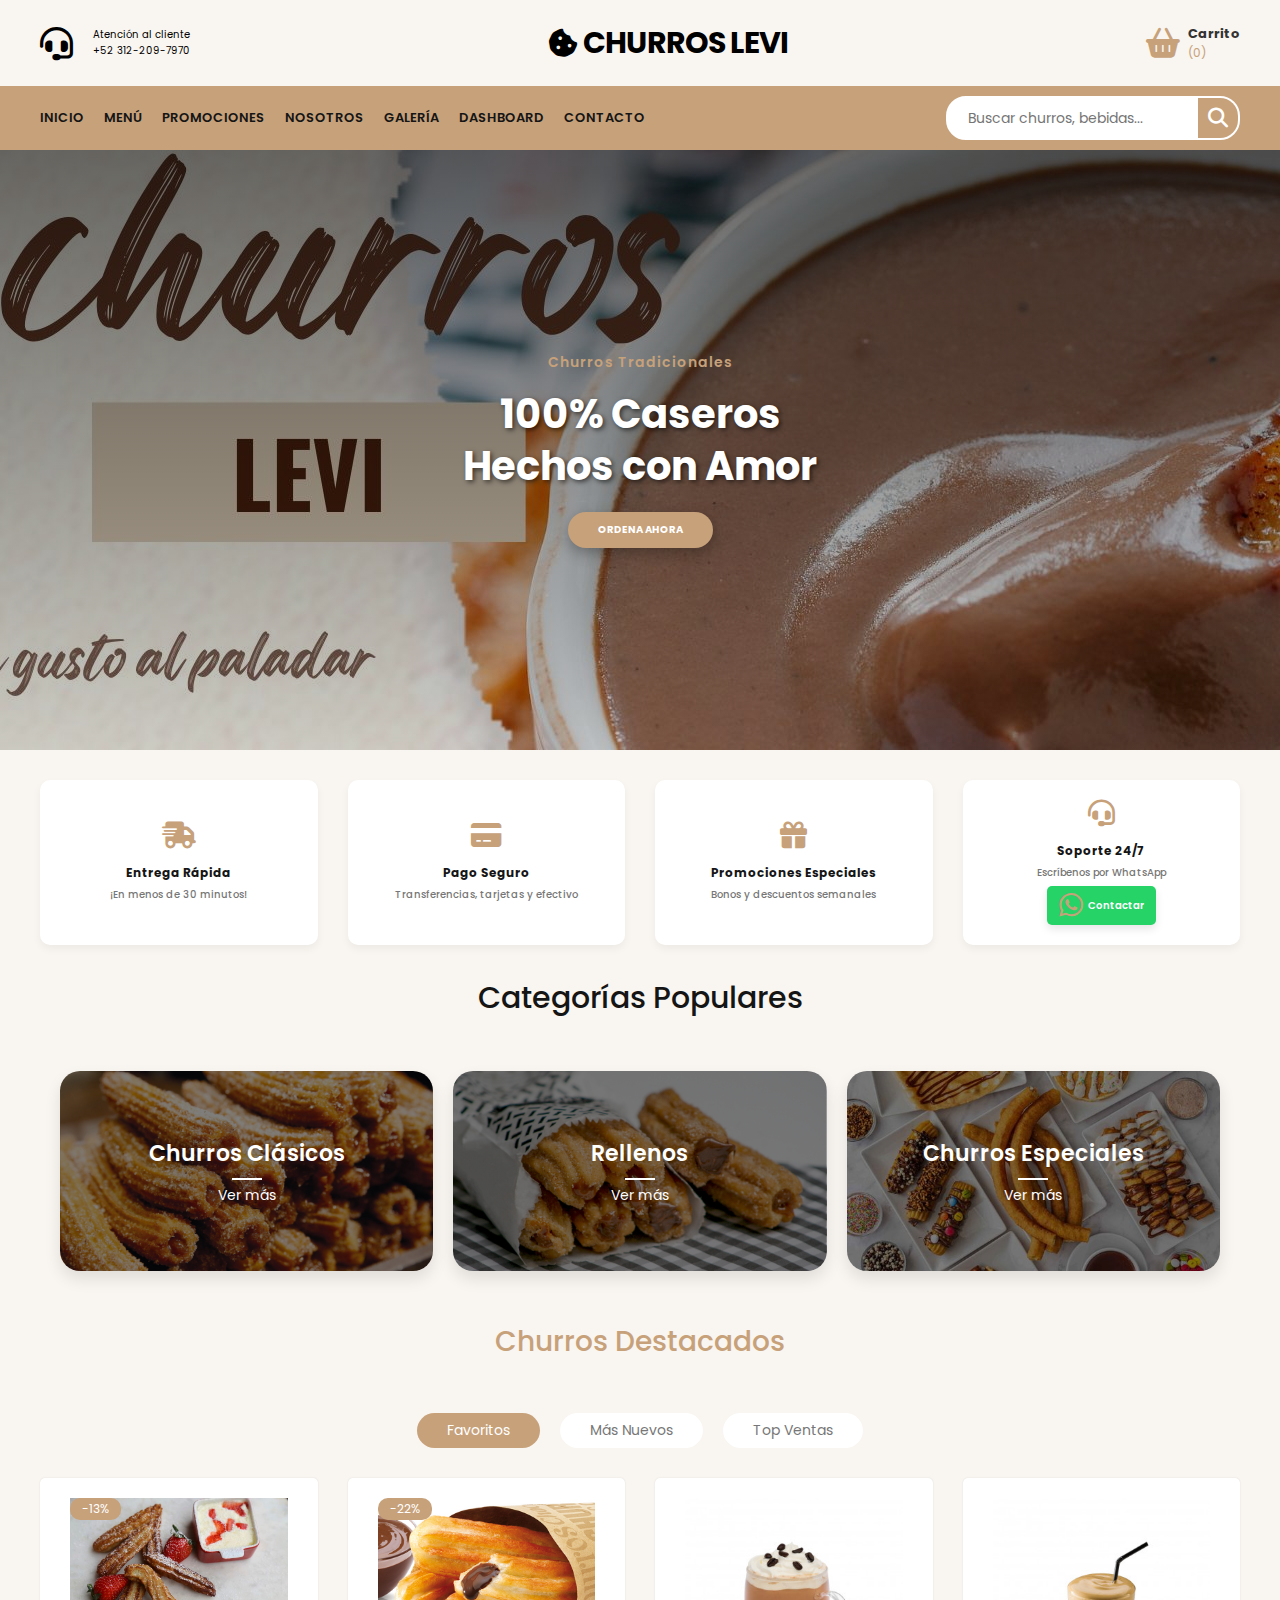
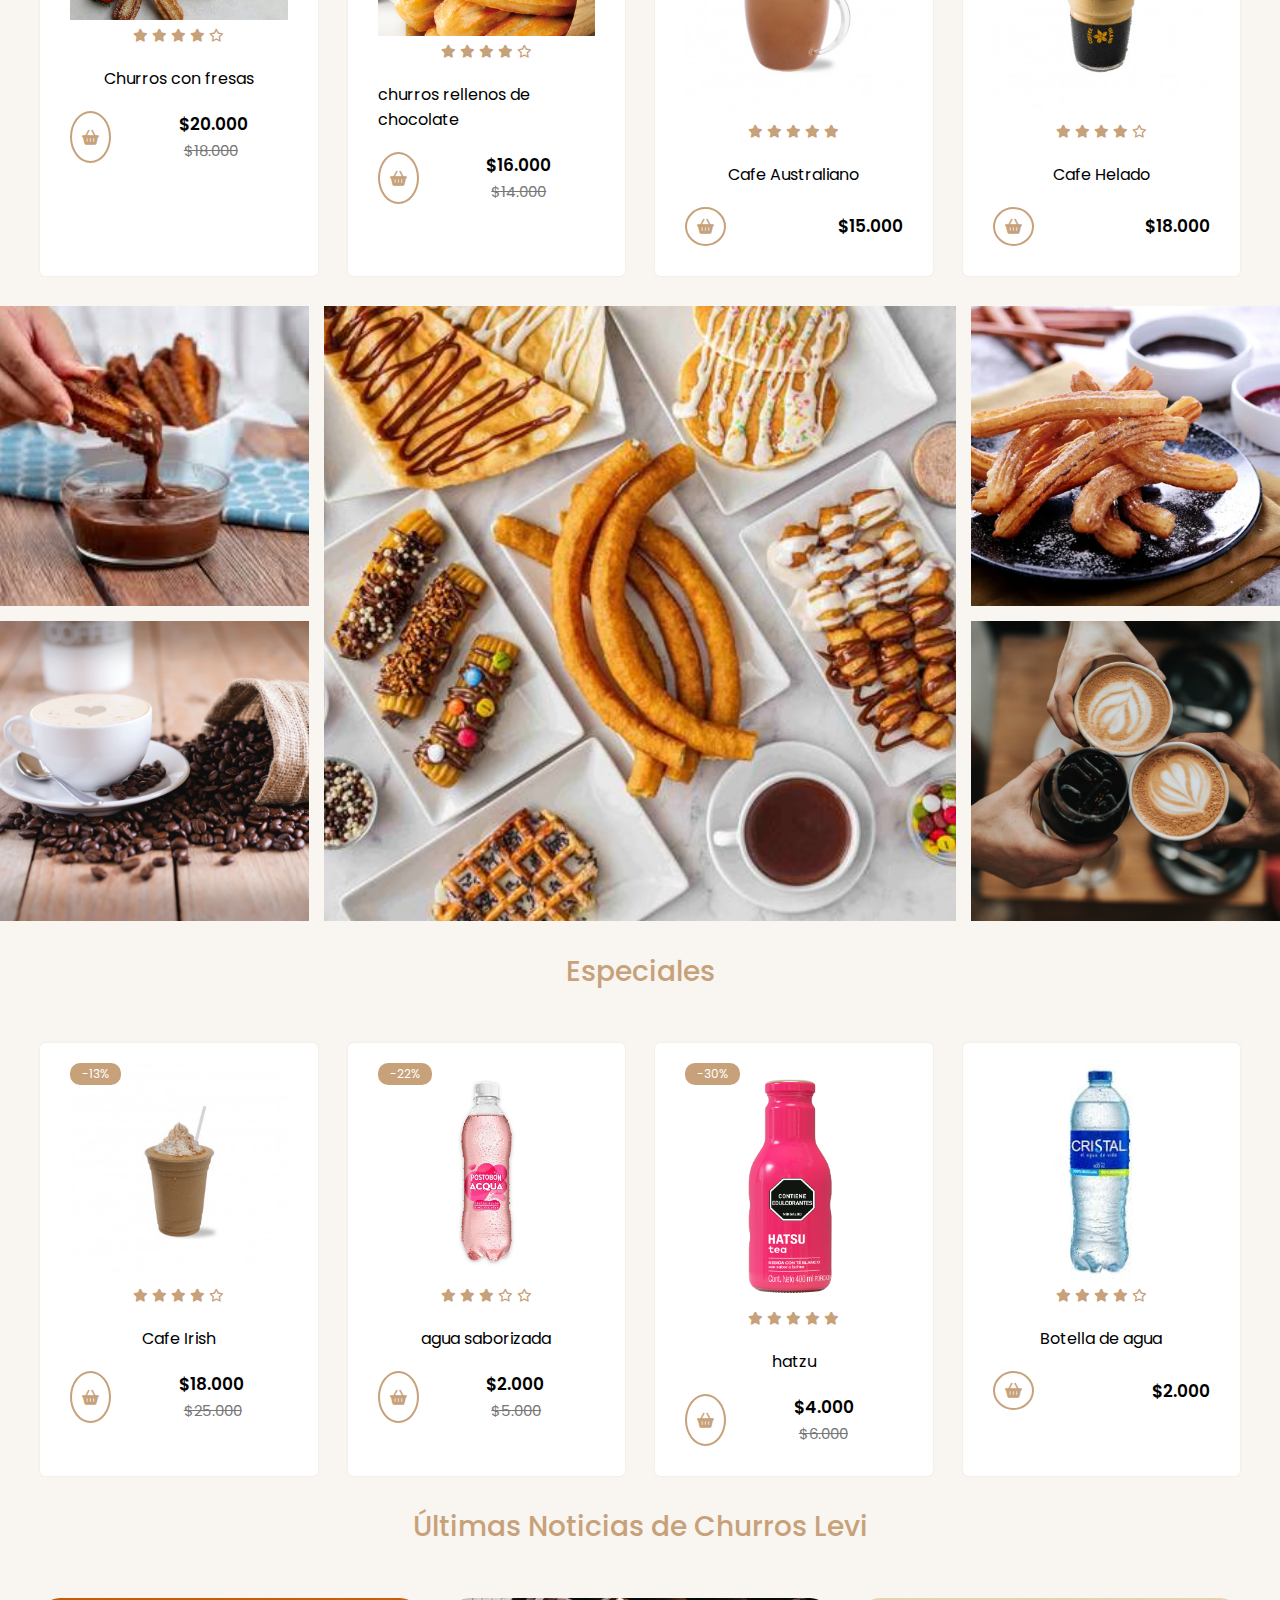
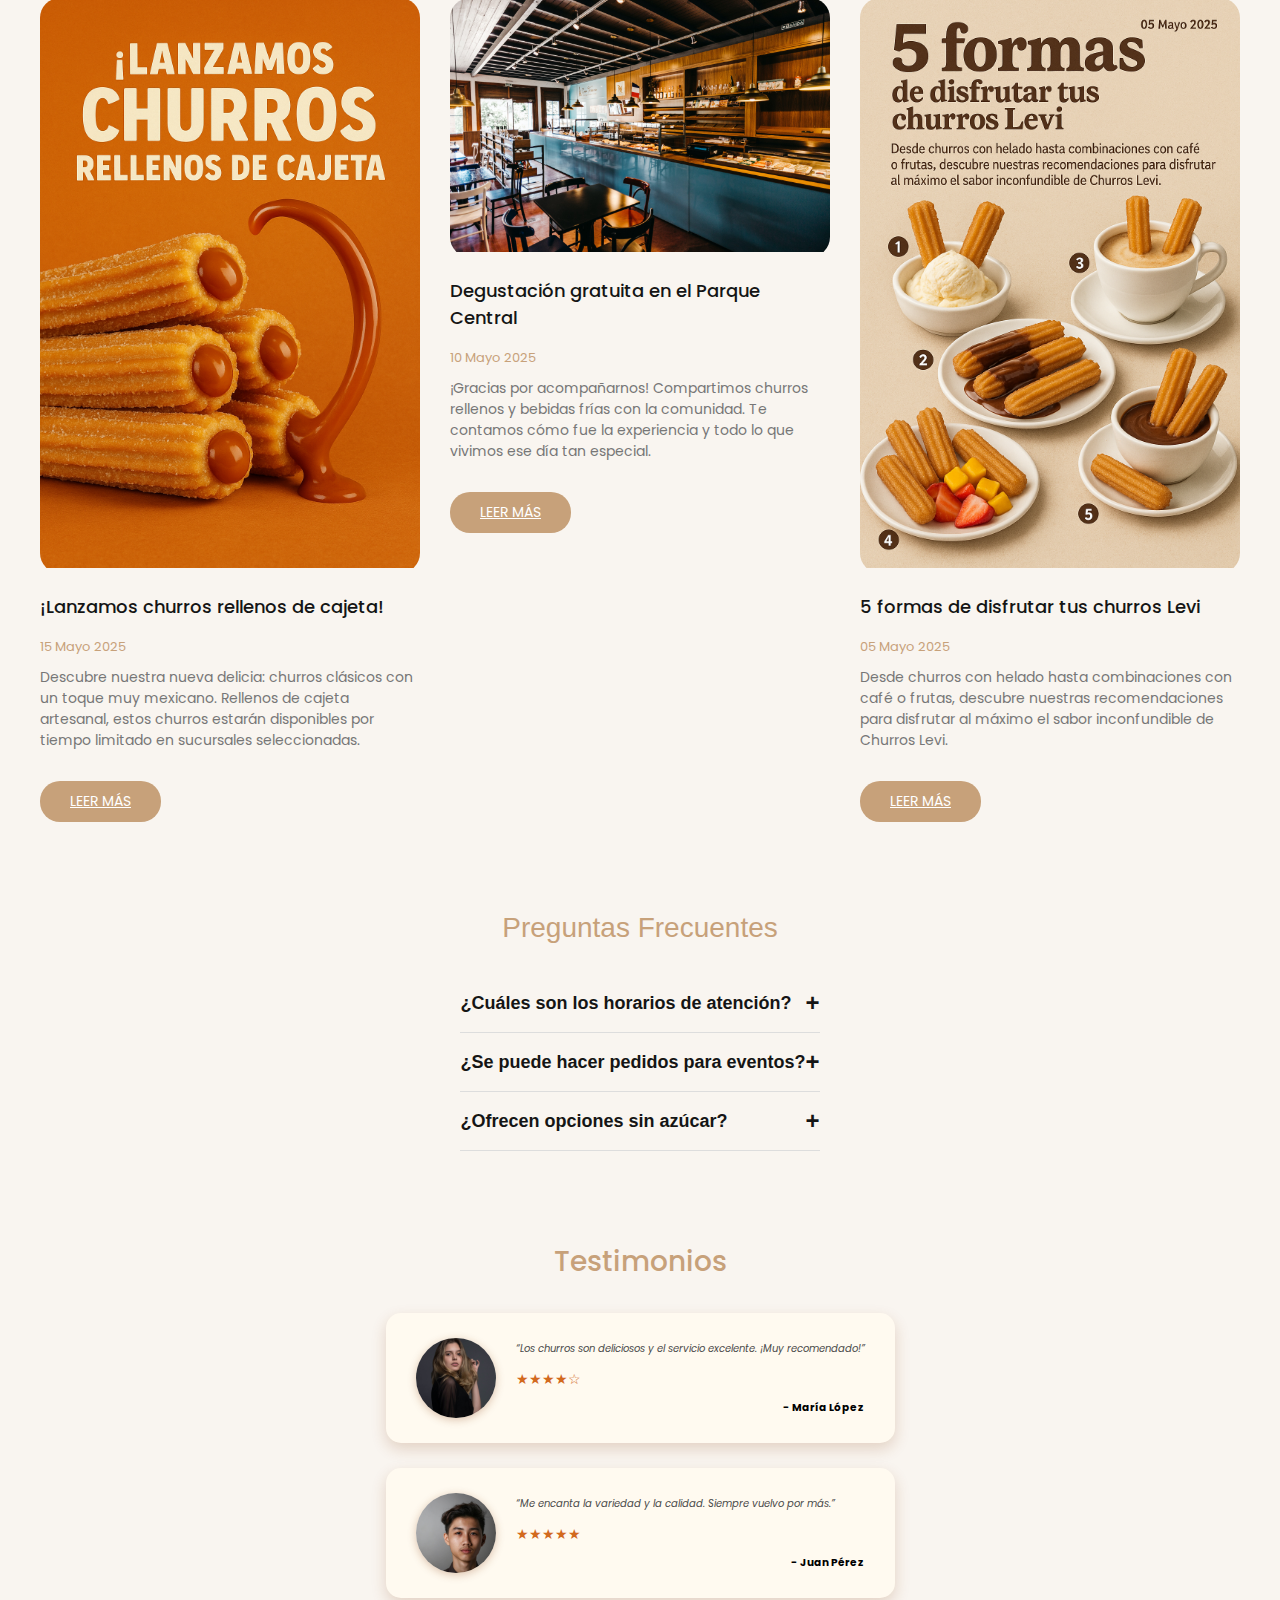
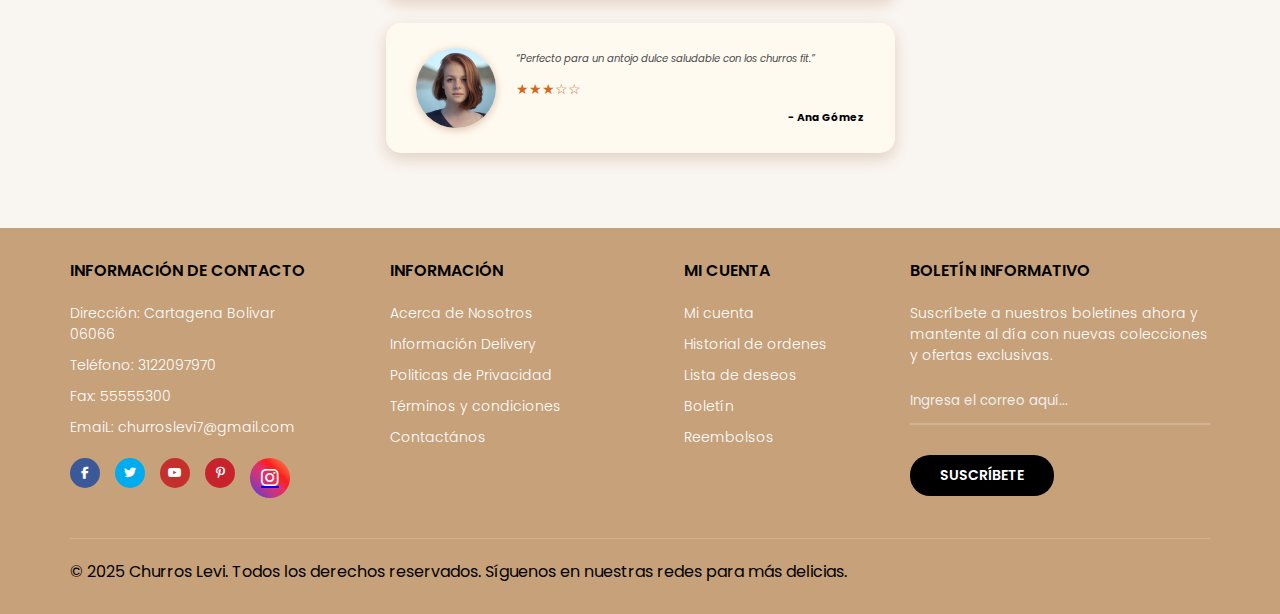
<file: index.html>
<!DOCTYPE html>
<html lang="es">

<head>
	<meta charset="UTF-8" />
	<meta http-equiv="X-UA-Compatible" content="IE=edge" />
	<meta name="viewport" content="width=device-width, initial-scale=1.0" />
	<title>Churros Levi</title>
	<link rel="stylesheet" href="css/style.css" />
	<link rel="shortcut icon" href="img/churros_levi.ico" type="image/x-icon">
	<link rel="stylesheet" href="https://cdnjs.cloudflare.com/ajax/libs/font-awesome/6.7.2/css/all.min.css"
		integrity="sha512-Evv84Mr4kqVGRNSgIGL/F/aIDqQb7xQ2vcrdIwxfjThSH8CSR7PBEakCr51Ck+w+/U6swU2Im1vVX0SVk9ABhg=="
		crossorigin="anonymous" referrerpolicy="no-referrer" />
</head>

<body>
	<header>
		<div class="container-hero">
			<div class="container hero">
				<div class="customer-support">
					<i class="fa-solid fa-headset"></i>
					<div class="content-customer-support">
						<span class="text">Atención al cliente</span>
						<span class="number">+52 312-209-7970</span>
					</div>
				</div>

				<div class="container-logo">
					<i class="fa-solid fa-cookie-bite"></i>
					<h1 class="logo"><a href="/">Churros Levi</a></h1>
				</div>

				  <div class="container-user">
  <a href="carrito.html" class="shopping-cart" aria-label="Carrito de compras">
    <i class="fa-solid fa-basket-shopping" aria-hidden="true"></i>
    <div class="content-shopping-cart">
      <span class="text">Carrito</span>
      <span class="number" aria-live="polite" aria-atomic="true">(0)</span>
    </div>
  </a>
</div>

</div>

			</div>
		</div>

		<div class="container-navbar">
  <nav class="navbar container">
    <i class="fa-solid fa-bars" id="menu-toggle"></i>
    <ul class="menu">
      <li><a href="index.html">Inicio</a></li>
      <li><a href="menu.html">Menú</a></li>
      <li><a href="promociones.html">Promociones</a></li>
      <li><a href="nosotros.html">Nosotros</a></li>
      <li><a href="galeria.html">Galería</a></li>
      <li><a href="dashboard.html">Dashboard</a></li>
      <li><a href="contacto.html">Contacto</a></li>
    </ul>

				<form class="search-form">
					<input type="search" placeholder="Buscar churros, bebidas..." />
					<button class="btn-search">
						<i class="fa-solid fa-magnifying-glass"></i>
					</button>
				</form>
			</nav>
		</div>
	</header>

	<section class="banner">
		<div class="content-banner">
			<p>Churros Tradicionales</p>
			<h2>100% Caseros <br />Hechos con Amor</h2>
			<a href="menu.html">Ordena Ahora</a>
		</div>
	</section>

	<main class="main-content">
		<section class="container container-features">
			<div class="card-feature">
  <i class="fa-solid fa-truck-fast"></i>
  <div class="feature-content">
    <span>Entrega Rápida</span>
    <p><a href="contacto.html">¡En menos de 30 minutos!</a></p>
  </div>
</div>

			<div class="card-feature">
  <i class="fa-solid fa-credit-card"></i>
  <div class="feature-content">
    <span>Pago Seguro</span>
    <p><a href="pago.html">Transferencias, tarjetas y efectivo</a></p>
  </div>
</div>


			<div class="card-feature">
  <i class="fa-solid fa-gift"></i>
  <div class="feature-content">
    <span>Promociones Especiales</span>
    <p><a href="promociones.html">Bonos y descuentos semanales</a></p>
  </div>
</div>
	<div class="card-feature">
  <i class="fa-solid fa-headset"></i>
  <div class="feature-content">
    <span>Soporte 24/7</span>
    <p>Escríbenos por WhatsApp</p>
    <a href="https://wa.me/573127307351?text=Hola,%20necesito%20soporte"
       target="_blank"
       rel="noopener noreferrer"
       class="btn-feature">
      <i class="fa-brands fa-whatsapp"></i> Contactar
    </a>
  </div>
</div>


		</section>

		<section class="container top-categories">
  <h1 class="heading-1">Categorías Populares</h1>
  <div class="container-categories">
    <div class="card-category category-classic">
      <p>Churros Clásicos</p>
      <span><a href="menu.html">Ver más</a></span>
    </div>
    <div class="card-category category-filled">
      <p>Rellenos</p>
      <span><a href="menu.html">Ver más</a></span>
    </div>
    <div class="card-category category-specials">
      <p>Churros Especiales</p>
      <span><a href="menu.html">Ver más</a></span>
    </div>
  </div>
</section>

		<section class="container top-products">
  <h1 class="heading-1">Churros Destacados</h1>

  <div class="container-options">
    <span class="active">Favoritos</span>
    <span>Más Nuevos</span>
    <span>Top Ventas</span>
  </div>

  <div class="container-products">
    <!-- Producto 1 -->
    <div class="card-product">
      <div class="container-img">
        <img src="img/churros_con_fresas.jpeg" alt="Cafe Irish" />
        <span class="discount">-13%</span>
        <div class="button-group">
          <span><i class="fa-regular fa-eye"></i></span>
          <span><i class="fa-regular fa-heart"></i></span>
          <span><i class="fa-solid fa-code-compare"></i></span>
        </div>
      </div>
      <div class="content-card-product">
        <div class="stars">
          <i class="fa-solid fa-star"></i>
          <i class="fa-solid fa-star"></i>
          <i class="fa-solid fa-star"></i>
          <i class="fa-solid fa-star"></i>
          <i class="fa-regular fa-star"></i>
        </div>
        <h3>Churros con fresas</h3>
        <!-- Botón add-cart con data attributes -->
        <span 
          class="add-cart" 
          data-nombre="Churros con fresas" 
          data-precio="20000"
        >
          <i class="fa-solid fa-basket-shopping"></i>
        </span>
        <p class="price">$20.000 <span>$18.000</span></p>
      </div>
    </div>

    <!-- Producto 2 -->
    <div class="card-product">
      <div class="container-img">
        <img src="img/churros_chocolate.jpg" alt="Cafe incafe-ingles.jpg" />
        <span class="discount">-22%</span>
        <div class="button-group">
          <span><i class="fa-regular fa-eye"></i></span>
          <span><i class="fa-regular fa-heart"></i></span>
          <span><i class="fa-solid fa-code-compare"></i></span>
        </div>
      </div>
      <div class="content-card-product">
        <div class="stars">
          <i class="fa-solid fa-star"></i>
          <i class="fa-solid fa-star"></i>
          <i class="fa-solid fa-star"></i>
          <i class="fa-solid fa-star"></i>
          <i class="fa-regular fa-star"></i>
        </div>
        <h3>churros rellenos de chocolate</h3>
        <span 
          class="add-cart" 
          data-nombre="churros rellenos de chocolate" 
          data-precio="16000"
        >
          <i class="fa-solid fa-basket-shopping"></i>
        </span>
        <p class="price">$16.000 <span>$14.000</span></p>
      </div>
    </div>

    <!-- Producto 3 -->
    <div class="card-product">
      <div class="container-img">
        <img src="img/cafe-australiano.jpg" alt="Cafe Australiano" />
        <div class="button-group">
          <span><i class="fa-regular fa-eye"></i></span>
          <span><i class="fa-regular fa-heart"></i></span>
          <span><i class="fa-solid fa-code-compare"></i></span>
        </div>
      </div>
      <div class="content-card-product">
        <div class="stars">
          <i class="fa-solid fa-star"></i>
          <i class="fa-solid fa-star"></i>
          <i class="fa-solid fa-star"></i>
          <i class="fa-solid fa-star"></i>
          <i class="fa-solid fa-star"></i>
        </div>
        <h3>Cafe Australiano</h3>
        <span 
          class="add-cart" 
          data-nombre="Cafe Australiano" 
          data-precio="15000"
        >
          <i class="fa-solid fa-basket-shopping"></i>
        </span>
        <p class="price">$15.000</p>
      </div>
    </div>

    <!-- Producto 4 -->
    <div class="card-product">
      <div class="container-img">
        <img src="img/cafe-helado.jpg" alt="Cafe Helado" />
        <div class="button-group">
          <span><i class="fa-regular fa-eye"></i></span>
          <span><i class="fa-regular fa-heart"></i></span>
          <span><i class="fa-solid fa-code-compare"></i></span>
        </div>
      </div>
      <div class="content-card-product">
        <div class="stars">
          <i class="fa-solid fa-star"></i>
          <i class="fa-solid fa-star"></i>
          <i class="fa-solid fa-star"></i>
          <i class="fa-solid fa-star"></i>
          <i class="fa-regular fa-star"></i>
        </div>
        <h3>Cafe Helado</h3>
        <span 
          class="add-cart" 
          data-nombre="Cafe Helado" 
          data-precio="18000"
        >
          <i class="fa-solid fa-basket-shopping"></i>
        </span>
        <p class="price">$18.000</p>
      </div>
    </div>
  </div>
</section>


		<section class="gallery">
			<img src="img/churros.jpeg" alt="Gallery Img1" class="gallery-img-1" /><img src="img/churros1.jpg"
				alt="Gallery Img2" class="gallery-img-2" /><img src="img/churros_especiales.jpeg" alt="Gallery Img3"
				class="gallery-img-3" /><img src="img/gallery2.jpg" alt="Gallery Img4" class="gallery-img-4" /><img
				src="img/gallery4.jpg" alt="Gallery Img5" class="gallery-img-5" />
		</section>

		<section class="container specials">
			<h1 class="heading-1">Especiales</h1>

			<div class="container-products">
				<!-- Producto 1 -->
				<div class="card-product">
					<div class="container-img">
						<img src="img/cafe-irish.jpg" alt="Cafe Irish" />
						<span class="discount">-13%</span>
						<div class="button-group">
							<span>
								<i class="fa-regular fa-eye"></i>
							</span>
							<span>
								<i class="fa-regular fa-heart"></i>
							</span>
							<span>
								<i class="fa-solid fa-code-compare"></i>
							</span>
						</div>
					</div>
					<div class="content-card-product">
						<div class="stars">
							<i class="fa-solid fa-star"></i>
							<i class="fa-solid fa-star"></i>
							<i class="fa-solid fa-star"></i>
							<i class="fa-solid fa-star"></i>
							<i class="fa-regular fa-star"></i>
						</div>
						<h3>Cafe Irish</h3>
						<span class="add-cart">
							<i class="fa-solid fa-basket-shopping"></i>
						</span>
						<p class="price">$18.000 <span>$25.000</span></p>
					</div>
				</div>
				<!-- Producto 2 -->
				<div class="card-product">
					<div class="container-img">
						<img src="img/agua_saborizada.png" alt="Cafe incafe-ingles.jpg" />
						<span class="discount">-22%</span>
						<div class="button-group">
							<span>
								<i class="fa-regular fa-eye"></i>
							</span>
							<span>
								<i class="fa-regular fa-heart"></i>
							</span>
							<span>
								<i class="fa-solid fa-code-compare"></i>
							</span>
						</div>
					</div>
					<div class="content-card-product">
						<div class="stars">
							<i class="fa-solid fa-star"></i>
							<i class="fa-solid fa-star"></i>
							<i class="fa-solid fa-star"></i>
							<i class="fa-regular fa-star"></i>
							<i class="fa-regular fa-star"></i>
						</div>
						<h3>agua saborizada</h3>
						<span class="add-cart">
							<i class="fa-solid fa-basket-shopping"></i>
						</span>
						<p class="price">$2.000 <span>$5.000</span></p>
					</div>
				</div>
				<!--  -->
				<div class="card-product">
					<div class="container-img">
						<img src="img/hatzu.png" alt="Cafe Viena" />
						<span class="discount">-30%</span>
						<div class="button-group">
							<span>
								<i class="fa-regular fa-eye"></i>
							</span>
							<span>
								<i class="fa-regular fa-heart"></i>
							</span>
							<span>
								<i class="fa-solid fa-code-compare"></i>
							</span>
						</div>
					</div>
					<div class="content-card-product">
						<div class="stars">
							<i class="fa-solid fa-star"></i>
							<i class="fa-solid fa-star"></i>
							<i class="fa-solid fa-star"></i>
							<i class="fa-solid fa-star"></i>
							<i class="fa-solid fa-star"></i>
						</div>
						<h3>hatzu</h3>
						<span class="add-cart">
							<i class="fa-solid fa-basket-shopping"></i>
						</span>
						<p class="price">$4.000 <span>$6.000</span></p>
					</div>
				</div>
				<!--  -->
				<div class="card-product">
					<div class="container-img">
						<img src="img/botella_de_agua.jpeg" alt="Cafe Liqueurs" />
						<div class="button-group">
							<span>
								<i class="fa-regular fa-eye"></i>
							</span>
							<span>
								<i class="fa-regular fa-heart"></i>
							</span>
							<span>
								<i class="fa-solid fa-code-compare"></i>
							</span>
						</div>
					</div>
					<div class="content-card-product">
						<div class="stars">
							<i class="fa-solid fa-star"></i>
							<i class="fa-solid fa-star"></i>
							<i class="fa-solid fa-star"></i>
							<i class="fa-solid fa-star"></i>
							<i class="fa-regular fa-star"></i>
						</div>
						<h3>Botella de agua</h3>
						<span class="add-cart">
							<i class="fa-solid fa-basket-shopping"></i>
						</span>
						<p class="price">$2.000</p>
					</div>
				</div>
			</div>
		</section>

		<section class="container blogs">
  <h1 class="heading-1">Últimas Noticias de Churros Levi</h1>

  <section id="blog" class="section-blog">
  <div class="container-blogs">
    <!-- Blog 1 -->
    <div class="card-blog">
      <div class="container-img">
        <img src="img/cajeta.png" alt="Churros rellenos de cajeta Levi" loading="lazy" />
        <div class="button-group-blog">
          <span title="Ver imagen"><i class="fa-solid fa-magnifying-glass"></i></span>
          <span title="Leer entrada"><i class="fa-solid fa-link"></i></span>
        </div>
      </div>
      <div class="content-blog">
        <h3>¡Lanzamos churros rellenos de cajeta!</h3>
        <span class="blog-date">15 Mayo 2025</span>
        <p>
          Descubre nuestra nueva delicia: churros clásicos con un toque muy mexicano.
          Rellenos de cajeta artesanal, estos churros estarán disponibles por tiempo limitado en sucursales seleccionadas.
        </p>
        <a href="#" class="btn-read-more">Leer más</a>
      </div>
    </div>

    <!-- Blog 2 -->
    <div class="card-blog">
      <div class="container-img">
        <img src="img/blog-2.jpg" alt="Degustación gratuita en el parque central" loading="lazy" />
        <div class="button-group-blog">
          <span title="Ver imagen"><i class="fa-solid fa-magnifying-glass"></i></span>
          <span title="Leer entrada"><i class="fa-solid fa-link"></i></span>
        </div>
      </div>
      <div class="content-blog">
        <h3>Degustación gratuita en el Parque Central</h3>
        <span class="blog-date">10 Mayo 2025</span>
        <p>
          ¡Gracias por acompañarnos! Compartimos churros rellenos y bebidas frías con la comunidad.
          Te contamos cómo fue la experiencia y todo lo que vivimos ese día tan especial.
        </p>
        <a href="#" class="btn-read-more">Leer más</a>
      </div>
    </div>

    <!-- Blog 3 -->
    <div class="card-blog">
      <div class="container-img">
        <img src="img/formas.png" alt="Formas de acompañar tus churros Levi" loading="lazy" />
        <div class="button-group-blog">
          <span title="Ver imagen"><i class="fa-solid fa-magnifying-glass"></i></span>
          <span title="Leer entrada"><i class="fa-solid fa-link"></i></span>
        </div>
      </div>
      <div class="content-blog">
        <h3>5 formas de disfrutar tus churros Levi</h3>
        <span class="blog-date">05 Mayo 2025</span>
        <p>
          Desde churros con helado hasta combinaciones con café o frutas, descubre nuestras recomendaciones
          para disfrutar al máximo el sabor inconfundible de Churros Levi.
        </p>
        <a href="#" class="btn-read-more">Leer más</a>
      </div>
    </div>
  </div>
</section>


<section class="container faq" aria-label="Preguntas Frecuentes">
  <h1 class="heading-1">Preguntas Frecuentes</h1>

  <div class="faq-item">
    <button class="faq-question" aria-expanded="false" aria-controls="faq1" id="faq1-btn">
      ¿Cuáles son los horarios de atención?
      <span class="faq-toggle" aria-hidden="true">+</span>
    </button>
    <div class="faq-answer" id="faq1" role="region" aria-labelledby="faq1-btn" hidden>
      Estamos abiertos de lunes a domingo de 10:00 a 22:00 horas.
    </div>
  </div>

  <div class="faq-item">
    <button class="faq-question" aria-expanded="false" aria-controls="faq2" id="faq2-btn">
      ¿Se puede hacer pedidos para eventos?
      <span class="faq-toggle" aria-hidden="true">+</span>
    </button>
    <div class="faq-answer" id="faq2" role="region" aria-labelledby="faq2-btn" hidden>
      Sí, aceptamos pedidos especiales para eventos con previa reserva.
    </div>
  </div>

  <div class="faq-item">
    <button class="faq-question" aria-expanded="false" aria-controls="faq3" id="faq3-btn">
      ¿Ofrecen opciones sin azúcar?
      <span class="faq-toggle" aria-hidden="true">+</span>
    </button>
    <div class="faq-answer" id="faq3" role="region" aria-labelledby="faq3-btn" hidden>
      Sí, contamos con churros fit sin azúcar refinada.
    </div>
  </div>
</section>


<!-- Testimonios Modernos -->
<section class="container testimonials">
  <h1 class="heading-1">Testimonios</h1>

  <div class="testimonial-card">
    <img src="img/face.jpg" alt="Foto de María López" class="testimonial-img" />
    <div class="testimonial-content">
      <p>“Los churros son deliciosos y el servicio excelente. ¡Muy recomendado!”</p>
      <div class="stars">
        <span>★</span><span>★</span><span>★</span><span>★</span><span>☆</span>
      </div>
      <h4>- María López</h4>
    </div>
  </div>

  <div class="testimonial-card">
    <img src="img/face3.jpg" alt="Foto de Juan Pérez" class="testimonial-img" />
    <div class="testimonial-content">
      <p>“Me encanta la variedad y la calidad. Siempre vuelvo por más.”</p>
      <div class="stars">
        <span>★</span><span>★</span><span>★</span><span>★</span><span>★</span>
      </div>
      <h4>- Juan Pérez</h4>
    </div>
  </div>

  <div class="testimonial-card">
    <img src="img/face2.jpg" alt="Foto de Ana Gómez" class="testimonial-img" />
    <div class="testimonial-content">
      <p>“Perfecto para un antojo dulce saludable con los churros fit.”</p>
      <div class="stars">
        <span>★</span><span>★</span><span>★</span><span>☆</span><span>☆</span>
      </div>
      <h4>- Ana Gómez</h4>
    </div>
  </div>
</section>


	</main>

	<footer class="footer">
		<div class="container container-footer">
			<div class="menu-footer">
				<div class="contact-info">
					<p class="title-footer">Información de Contacto</p>
					<ul>
						<li>
							Dirección: Cartagena Bolivar
							06066
						</li>
						<li>Teléfono: 3122097970</li>
						<li>Fax: 55555300</li>
						<li>EmaiL: churroslevi7@gmail.com</li>
					</ul>
					<div class="social-icons">
						<span class="facebook">
							<i class="fa-brands fa-facebook-f"></i>
						</span>
						<span class="twitter">
							<i class="fa-brands fa-twitter"></i>
						</span>
						<span class="youtube">
							<i class="fa-brands fa-youtube"></i>
						</span>
						<span class="pinterest">
							<i class="fa-brands fa-pinterest-p"></i>
						</span>
						<a href="https://www.instagram.com/churros_levi/?utm_source=qr&igsh=ajNoODhrOHhjbmRr#"
							target="_blank" class="instagram">
							<i class="fa-brands fa-instagram"></i>
						</a>

					</div>
				</div>

				<div class="information">
					<p class="title-footer">Información</p>
					<ul>
						<li><a href="nosotros .html">Acerca de Nosotros</a></li>
						<li><a href="#">Información Delivery</a></li>
						<li><a href="politicas_de_privacidad.html">Politicas de Privacidad</a></li>
						<li><a href="terminos_y_condiciones.html">Términos y condiciones</a></li>
						<li><a href="contacto.html">Contactános</a></li>
					</ul>
				</div>

				<div class="my-account">
					<p class="title-footer">Mi cuenta</p>

					<ul>
						<li><a href="#">Mi cuenta</a></li>
						<li><a href="#">Historial de ordenes</a></li>
						<li><a href="#">Lista de deseos</a></li>
						<li><a href="#">Boletín</a></li>
						<li><a href="#">Reembolsos</a></li>
					</ul>
				</div>

				<div class="newsletter">
					<p class="title-footer">Boletín informativo</p>

					<div class="content">
						<p>
							Suscríbete a nuestros boletines ahora y mantente al
							día con nuevas colecciones y ofertas exclusivas.
						</p>
						<input type="email" placeholder="Ingresa el correo aquí...">
						<button>Suscríbete</button>
					</div>
				</div>
			</div>

			<div class="copyright">
				<p>
					&copy; 2025 Churros Levi. Todos los derechos reservados. Síguenos en nuestras redes para más
					delicias.
				</p>
			</div>
		</div>
	</footer>

	<script src="js/script.js"></script>
</body>

</html>
</file>
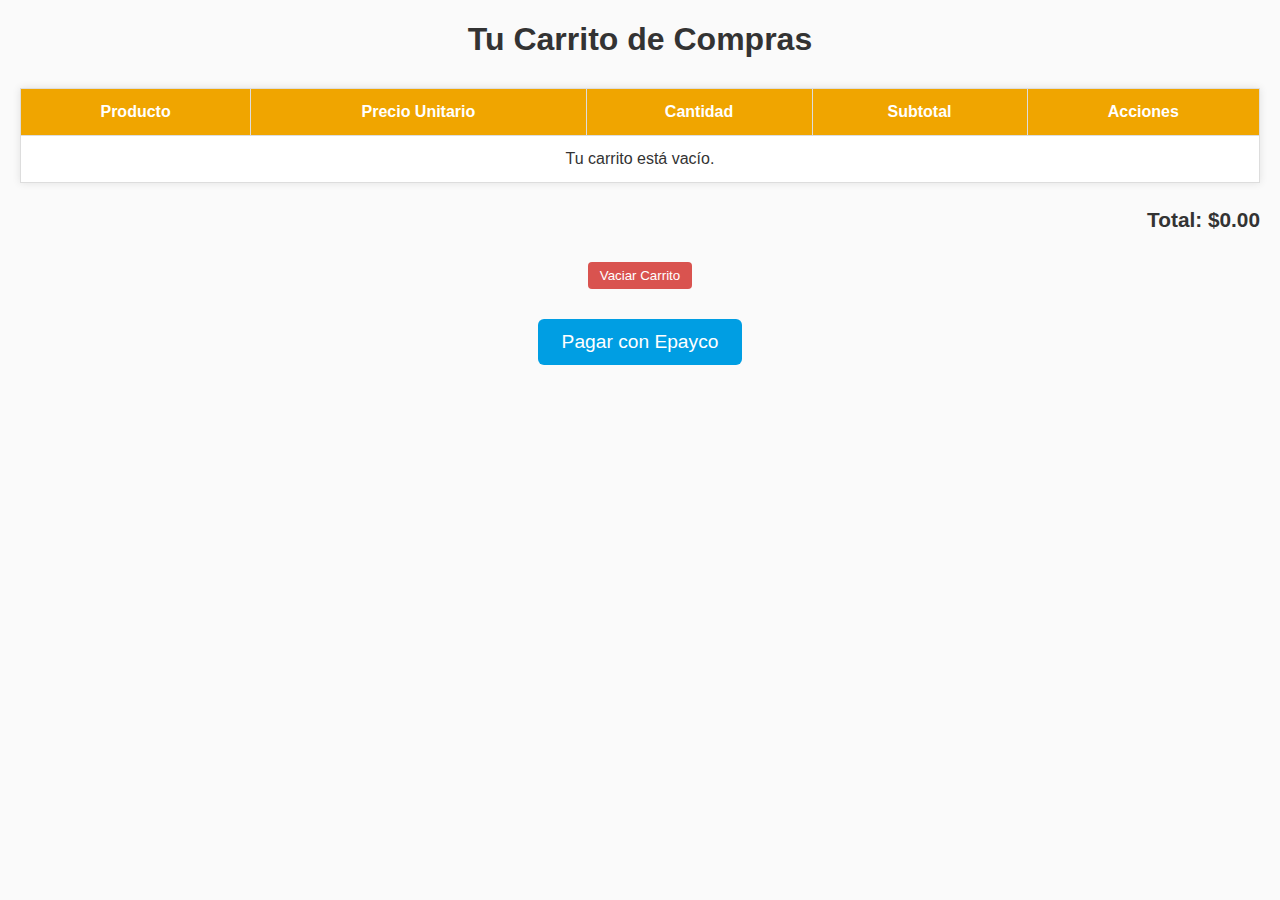
<file: carrito.html>
<!DOCTYPE html>
<html lang="es">
<head>
  <meta charset="UTF-8" />
  <meta name="viewport" content="width=device-width, initial-scale=1" />
  <link rel="shortcut icon" href="img/churros_levi.ico" type="image/x-icon">
  <title>Carrito - Churros Levi</title>

  <style>
    body {
      font-family: Arial, sans-serif;
      margin: 20px;
      background: #fafafa;
      color: #333;
    }

    h1 {
      text-align: center;
      margin-bottom: 30px;
    }

    table {
      width: 100%;
      border-collapse: collapse;
      margin-top: 20px;
      background: #fff;
      box-shadow: 0 0 8px rgba(0,0,0,0.1);
    }

    th, td {
      padding: 14px 12px;
      border: 1px solid #ddd;
      text-align: center;
    }

    th {
      background-color: #f0a500;
      color: white;
    }

    button {
      cursor: pointer;
      padding: 6px 12px;
      margin: 0 3px;
      border: none;
      background-color: #f0a500;
      color: white;
      border-radius: 4px;
      transition: background-color 0.3s;
    }

    button:hover {
      background-color: #cf8600;
    }

    .total {
      text-align: right;
      margin-top: 25px;
      font-weight: bold;
      font-size: 1.3em;
    }

    #empty-cart {
      display: block;
      margin: 30px auto 0 auto;
      background-color: #d9534f;
    }

    #empty-cart:hover {
      background-color: #b52b27;
    }

    #checkout-btn {
      display: block;
      margin: 30px auto;
      background-color: #009ee3;
      padding: 12px 24px;
      font-size: 1.2em;
      border-radius: 6px;
    }

    #checkout-btn:hover {
      background-color: #007bbf;
    }

    @media (max-width: 600px) {
      table, thead, tbody, th, td, tr {
        display: block;
      }

      thead tr {
        display: none;
      }

      tbody tr {
        margin-bottom: 15px;
        background: white;
        padding: 12px;
        border-radius: 6px;
        box-shadow: 0 0 8px rgba(0,0,0,0.1);
      }

      tbody td {
        border: none;
        text-align: right;
        padding-left: 50%;
        position: relative;
      }

      tbody td::before {
        content: attr(data-label);
        position: absolute;
        left: 12px;
        width: 45%;
        padding-left: 15px;
        font-weight: bold;
        text-align: left;
      }

      button {
        margin-top: 8px;
      }
    }
  </style>
</head>
<body>
  <h1>Tu Carrito de Compras</h1>

  <table id="cart-table">
    <thead>
      <tr>
        <th>Producto</th>
        <th>Precio Unitario</th>
        <th>Cantidad</th>
        <th>Subtotal</th>
        <th>Acciones</th>
      </tr>
    </thead>
    <tbody id="cart-body">
      <!-- Productos se cargan aquí dinámicamente -->
    </tbody>
  </table>

  <div class="total" id="cart-total">Total: $0</div>

  <button id="empty-cart">Vaciar Carrito</button>
  <button id="checkout-btn">Pagar con Epayco</button>

  <!-- Script Epayco -->
  <script src="https://checkout.epayco.co/checkout.js"></script>

  <script>
    document.addEventListener('DOMContentLoaded', () => {
  const MAX_CANTIDAD = 10;

  const cartBody = document.getElementById('cart-body');
  const cartTotal = document.getElementById('cart-total');
  const emptyCartBtn = document.getElementById('empty-cart');
  const checkoutBtn = document.getElementById('checkout-btn');

  if (!(cartBody && cartTotal && emptyCartBtn && checkoutBtn)) return;

  let carrito = JSON.parse(localStorage.getItem('carrito')) || [];

  function formatPrice(num) {
    return '$' + num.toFixed(2).replace(/\B(?=(\d{3})+(?!\d))/g, ",");
  }

  function saveCart() {
    try {
      localStorage.setItem('carrito', JSON.stringify(carrito));
    } catch (e) {
      alert('Error: El carrito está demasiado lleno. Intenta eliminar algunos productos.');
      console.error('Error guardando carrito:', e);
    }
  }

  function renderCart() {
    cartBody.innerHTML = '';
    if (carrito.length === 0) {
      cartBody.innerHTML = '<tr><td colspan="5">Tu carrito está vacío.</td></tr>';
      cartTotal.textContent = 'Total: $0.00';
      return;
    }

    let total = 0;

    carrito.forEach((item, index) => {
      const subtotal = item.price * item.cantidad;
      total += subtotal;

      const tr = document.createElement('tr');
      tr.innerHTML = `
        <td data-label="Producto">${item.name}</td>
        <td data-label="Precio Unitario">${formatPrice(item.price)}</td>
        <td data-label="Cantidad">
          <button class="decrease" data-index="${index}" aria-label="Disminuir cantidad de ${item.name}">-</button>
          ${item.cantidad}
          <button class="increase" data-index="${index}" aria-label="Aumentar cantidad de ${item.name}">+</button>
        </td>
        <td data-label="Subtotal">${formatPrice(subtotal)}</td>
        <td data-label="Acciones"><button class="remove" data-index="${index}" aria-label="Eliminar ${item.name} del carrito">Eliminar</button></td>
      `;
      cartBody.appendChild(tr);
    });

    cartTotal.textContent = `Total: ${formatPrice(total)}`;
  }

  cartBody.addEventListener('click', (e) => {
    const target = e.target;
    if (!target.dataset.index) return;
    const index = parseInt(target.dataset.index);

    if (target.classList.contains('increase')) {
      if (carrito[index].cantidad < MAX_CANTIDAD) {
        carrito[index].cantidad++;
        saveCart();
        renderCart();
      } else {
        alert(`Cantidad máxima (${MAX_CANTIDAD}) alcanzada para este producto.`);
      }
    } else if (target.classList.contains('decrease')) {
      if (carrito[index].cantidad > 1) {
        carrito[index].cantidad--;
        saveCart();
        renderCart();
      } else {
        if (confirm('¿Quieres eliminar este producto del carrito?')) {
          carrito.splice(index, 1);
          saveCart();
          renderCart();
        }
      }
    } else if (target.classList.contains('remove')) {
      carrito.splice(index, 1);
      saveCart();
      renderCart();
    }
  });

  emptyCartBtn.addEventListener('click', () => {
    if (confirm('¿Seguro que quieres vaciar el carrito?')) {
      carrito = [];
      saveCart();
      renderCart();
    }
  });

  checkoutBtn.addEventListener('click', () => {
    if (carrito.length === 0) {
      alert('Tu carrito está vacío.');
      return;
    }

    const totalAmount = carrito.reduce((sum, item) => sum + item.price * item.cantidad, 0);

    const handler = ePayco.checkout.configure({
      key: '5cee31c5d509dafe05d2c25f73377a2d', // Cambia por tu key real
      test: false
    });

    handler.open({
      name: 'Churros Levi',
      description: 'Compra de productos',
      currency: 'cop',
      amount: totalAmount,
      tax_base: '0',
      tax: '0',
      country: 'co',
      lang: 'es',
      external: 'false',
      response: 'pago-exitoso.html',
      confirmation: 'https://tuservidor.com/api/confirmacion-pago' // Cambia si tienes backend
    });
  });

  renderCart();
});

  </script>
</body>
</html>
</file>
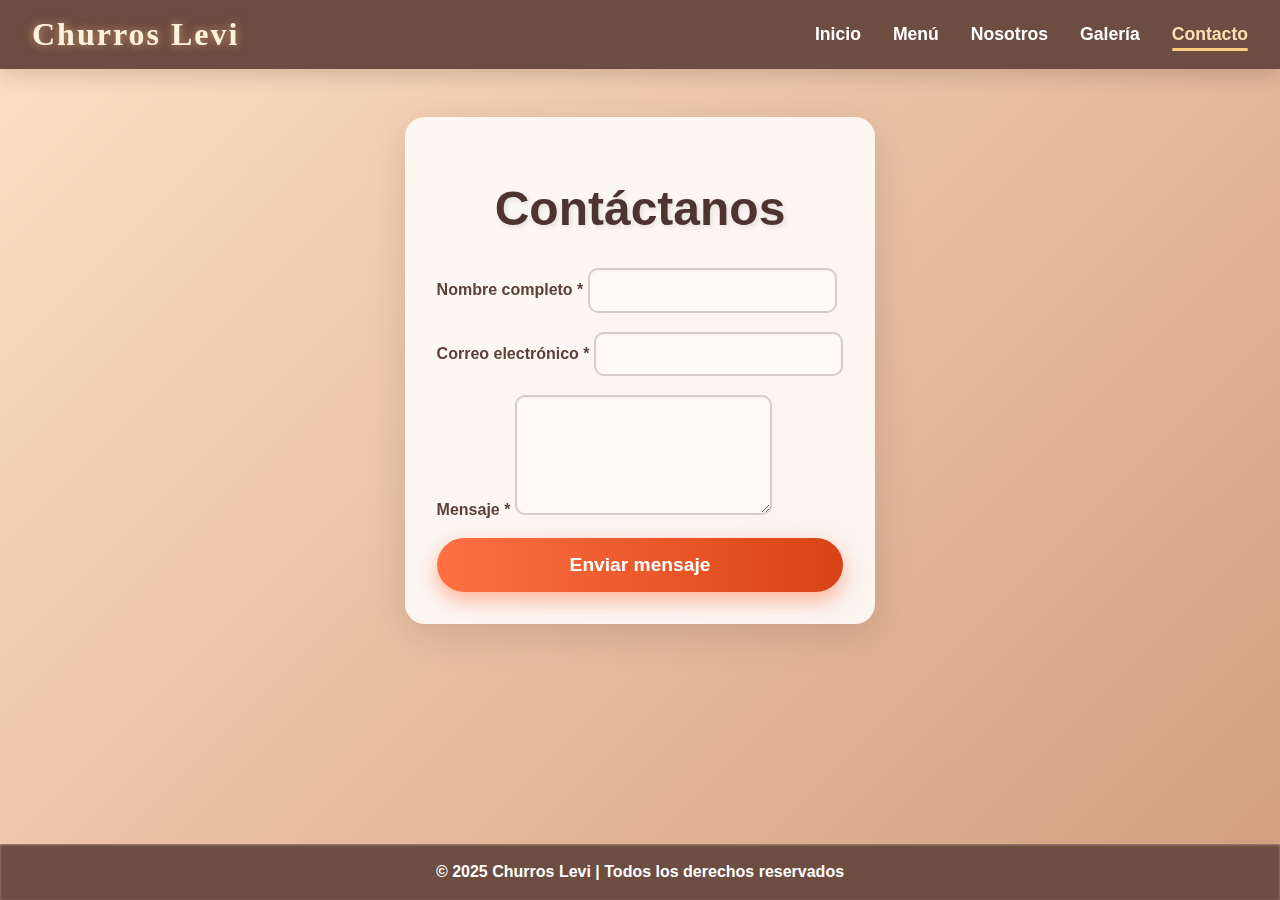
<file: contacto.html>
<!DOCTYPE html>
<html lang="es">
<head>
  <meta charset="UTF-8" />
  <meta name="viewport" content="width=device-width, initial-scale=1" />
  <link rel="shortcut icon" href="img/churros_levi.ico" type="image/x-icon">
  <title>Contacto - Churros Levi</title>
  <style>
  *, *::before, *::after {
    box-sizing: border-box;
  }

  body {
    margin: 0;
    font-family: 'Segoe UI', Tahoma, Geneva, Verdana, sans-serif;
    background: linear-gradient(135deg, #ffe0c3, #d39d7f);
    color: #4e342e;
    min-height: 100vh;
    display: flex;
    flex-direction: column;
  }

  nav {
    background: #6d4c41;
    color: white;
    display: flex;
    justify-content: space-between;
    align-items: center;
    padding: 1rem 2rem;
    position: sticky;
    top: 0;
    z-index: 10;
    box-shadow: 0 6px 20px rgba(0,0,0,0.15);
    animation: slideDown 0.6s ease-out forwards;
    backdrop-filter: blur(8px);
  }

  @keyframes slideDown {
    from { transform: translateY(-100%); opacity: 0; }
    to { transform: translateY(0); opacity: 1; }
  }

  nav .logo {
    font-weight: 900;
    font-size: 2rem;
    font-family: 'Pacifico', cursive;
    letter-spacing: 2px;
    color: #fff3e0;
    text-shadow: 0 0 10px rgba(255, 204, 128, 0.6);
    animation: glow 3s ease-in-out infinite alternate;
  }

  @keyframes glow {
    from { text-shadow: 0 0 8px #ffecb3; }
    to { text-shadow: 0 0 16px #ffd180; }
  }

  nav ul {
    display: flex;
    gap: 2rem;
    list-style: none;
    margin: 0;
    padding: 0;
  }

  nav ul li a {
    color: white;
    text-decoration: none;
    font-weight: 600;
    font-size: 1.1rem;
    position: relative;
    padding: 0.3rem 0;
    transition: color 0.3s;
  }

  nav ul li a::after {
    content: "";
    position: absolute;
    width: 0%;
    height: 3px;
    bottom: -2px;
    left: 0;
    background-color: #ffcc80;
    transition: width 0.3s ease;
    border-radius: 2px;
  }

  nav ul li a:hover,
  nav ul li a.active {
    color: #ffe0b2;
  }

  nav ul li a:hover::after,
  nav ul li a.active::after {
    width: 100%;
  }

  main {
    max-width: 720px;
    margin: 3rem auto 4rem;
    padding: 2rem;
    background: rgba(255, 255, 255, 0.85);
    border-radius: 20px;
    box-shadow: 0 10px 40px rgba(0, 0, 0, 0.12);
    backdrop-filter: blur(10px);
    animation: fadeInUp 1s ease forwards;
  }

  @keyframes fadeInUp {
    from { opacity: 0; transform: translateY(40px);}
    to { opacity: 1; transform: translateY(0);}
  }

  main h1 {
    text-align: center;
    font-size: 3rem;
    margin-bottom: 2rem;
    color: #4e342e;
    text-shadow: 2px 2px 5px rgba(0,0,0,0.1);
  }

  form {
    display: flex;
    flex-direction: column;
    gap: 1.2rem;
  }

  label {
    font-weight: 700;
    color: #5d4037;
  }

  input, textarea {
    padding: 0.7rem 1.2rem;
    font-size: 1rem;
    border-radius: 10px;
    border: 2px solid #d7ccc8;
    background: #fffaf4;
    transition: all 0.3s ease;
    box-shadow: inset 0 1px 2px rgba(0,0,0,0.05);
  }

  input:focus, textarea:focus {
    border-color: #ffab91;
    background: #fff;
    box-shadow: 0 0 10px rgba(255,138,101,0.3);
    outline: none;
  }

  textarea {
    min-height: 120px;
  }

  button {
    background: linear-gradient(to right, #ff7043, #d84315);
    color: white;
    border: none;
    padding: 1rem 1.2rem;
    font-size: 1.2rem;
    font-weight: 700;
    border-radius: 50px;
    cursor: pointer;
    transition: all 0.3s ease;
    box-shadow: 0 8px 20px rgba(255,112,67,0.5);
  }

  button:hover {
    background: linear-gradient(to right, #f4511e, #bf360c);
    transform: scale(1.05);
    box-shadow: 0 10px 28px rgba(255,87,34,0.6);
  }

  .error-message {
    color: #d32f2f;
    font-size: 0.9rem;
    font-weight: 600;
    display: none;
    animation: shake 0.4s;
    margin-top: -0.5rem;
  }

  .error-message.active {
    display: block;
  }

  @keyframes shake {
    0%, 100% { transform: translateX(0); }
    25%, 75% { transform: translateX(-5px); }
    50% { transform: translateX(5px); }
  }

  .form-message {
    margin-top: 1rem;
    text-align: center;
    font-weight: 700;
    padding: 1rem;
    border-radius: 12px;
    display: none;
    font-size: 1.1rem;
    box-shadow: 0 4px 10px rgba(0,0,0,0.1);
  }

  .form-message.success {
    background-color: #dcedc8;
    color: #33691e;
    display: block;
    animation: fadeInUp 0.6s ease forwards;
  }

  .form-message.error {
    background-color: #ffcdd2;
    color: #b71c1c;
    display: block;
    animation: fadeInUp 0.6s ease forwards;
  }

  footer {
    margin-top: auto;
    padding: 1.2rem;
    background: #6d4c41;
    text-align: center;
    color: white;
    font-weight: 600;
    box-shadow: inset 0 1px 3px #a1887f;
  }

  @media (max-width: 480px) {
    nav .logo {
      font-size: 1.5rem;
    }
    nav ul {
      gap: 1rem;
    }
    main {
      margin: 2rem 1rem 3rem;
    }
    main h1 {
      font-size: 2.2rem;
    }
  }
</style>

</head>
<body>

  <!-- Navegación -->
  <nav>
    <div class="logo">Churros Levi</div>
    <ul>
      <li><a href="index.html">Inicio</a></li>
      <li><a href="menu.html">Menú</a></li>
      <li><a href="nosotros.html">Nosotros</a></li>
      <li><a href="galeria.html">Galería</a></li>
      <li><a href="contacto.html" class="active">Contacto</a></li>
    </ul>
  </nav>

  <!-- Contenido principal -->
  <main>
    <h1>Contáctanos</h1>
    <form id="contactForm" action="https://formspree.io/f/meokaboo" method="POST" novalidate>
      <div>
        <label for="name">Nombre completo *</label>
        <input type="text" id="name" name="name" autocomplete="name" required />
        <div id="nameError" class="error-message">Por favor, ingresa tu nombre.</div>
      </div>

      <div>
        <label for="email">Correo electrónico *</label>
        <input type="email" id="email" name="_replyto" autocomplete="email" required />
        <div id="emailError" class="error-message">Por favor, ingresa un correo válido.</div>
      </div>

      <div>
        <label for="message">Mensaje *</label>
        <textarea id="message" name="message" required></textarea>
        <div id="messageError" class="error-message">Por favor, escribe un mensaje.</div>
      </div>

      <button type="submit" aria-label="Enviar mensaje">Enviar mensaje</button>

      <div id="formMessage" class="form-message" role="alert" aria-live="polite"></div>
    </form>
  </main>

  <!-- Pie de página -->
  <footer>
    &copy; 2025 Churros Levi | Todos los derechos reservados
  </footer>

  <!-- JavaScript para validación y envío del formulario -->
  <script>
    const form = document.getElementById('contactForm');
    const nameInput = form.name;
    const emailInput = form._replyto;
    const messageInput = form.message;

    const nameError = document.getElementById('nameError');
    const emailError = document.getElementById('emailError');
    const messageError = document.getElementById('messageError');
    const formMessage = document.getElementById('formMessage');

    // Función para validar el formato del correo electrónico
    function validateEmail(email) {
      const re = /^[^\s@]+@[^\s@]+\.[^\s@]+$/;
      return re.test(email);
    }

    form.addEventListener('submit', async (event) => {
      event.preventDefault();

      // Limpiar mensajes de error y estado
      nameError.classList.remove('active');
      emailError.classList.remove('active');
      messageError.classList.remove('active');
      formMessage.style.display = 'none';
      formMessage.textContent = '';
      formMessage.className = 'form-message';

      let isValid = true;

      // Validar campos
      if (!nameInput.value.trim()) {
        nameError.classList.add('active');
        isValid = false;
      }

      if (!validateEmail(emailInput.value.trim())) {
        emailError.classList.add('active');
        isValid = false;
      }

      if (!messageInput.value.trim()) {
        messageError.classList.add('active');
        isValid = false;
      }

      if (!isValid) return;

      // Preparar datos para envío
      const formData = new FormData(form);

      try {
        const response = await fetch(form.action, {
          method: "POST",
          body: formData,
          headers: { "Accept": "application/json" }
        });

        if (response.ok) {
          form.reset();
          formMessage.textContent = "¡Gracias! Tu mensaje ha sido enviado.";
          formMessage.classList.add('success');
        } else {
          formMessage.textContent = "Error al enviar. Por favor, intenta más tarde.";
          formMessage.classList.add('error');
        }
      } catch (error) {
        formMessage.textContent = "Error de conexión. Por favor, intenta más tarde.";
        formMessage.classList.add('error');
      }

      formMessage.style.display = "block";
    });
  </script>

</body>
</html>
</file>
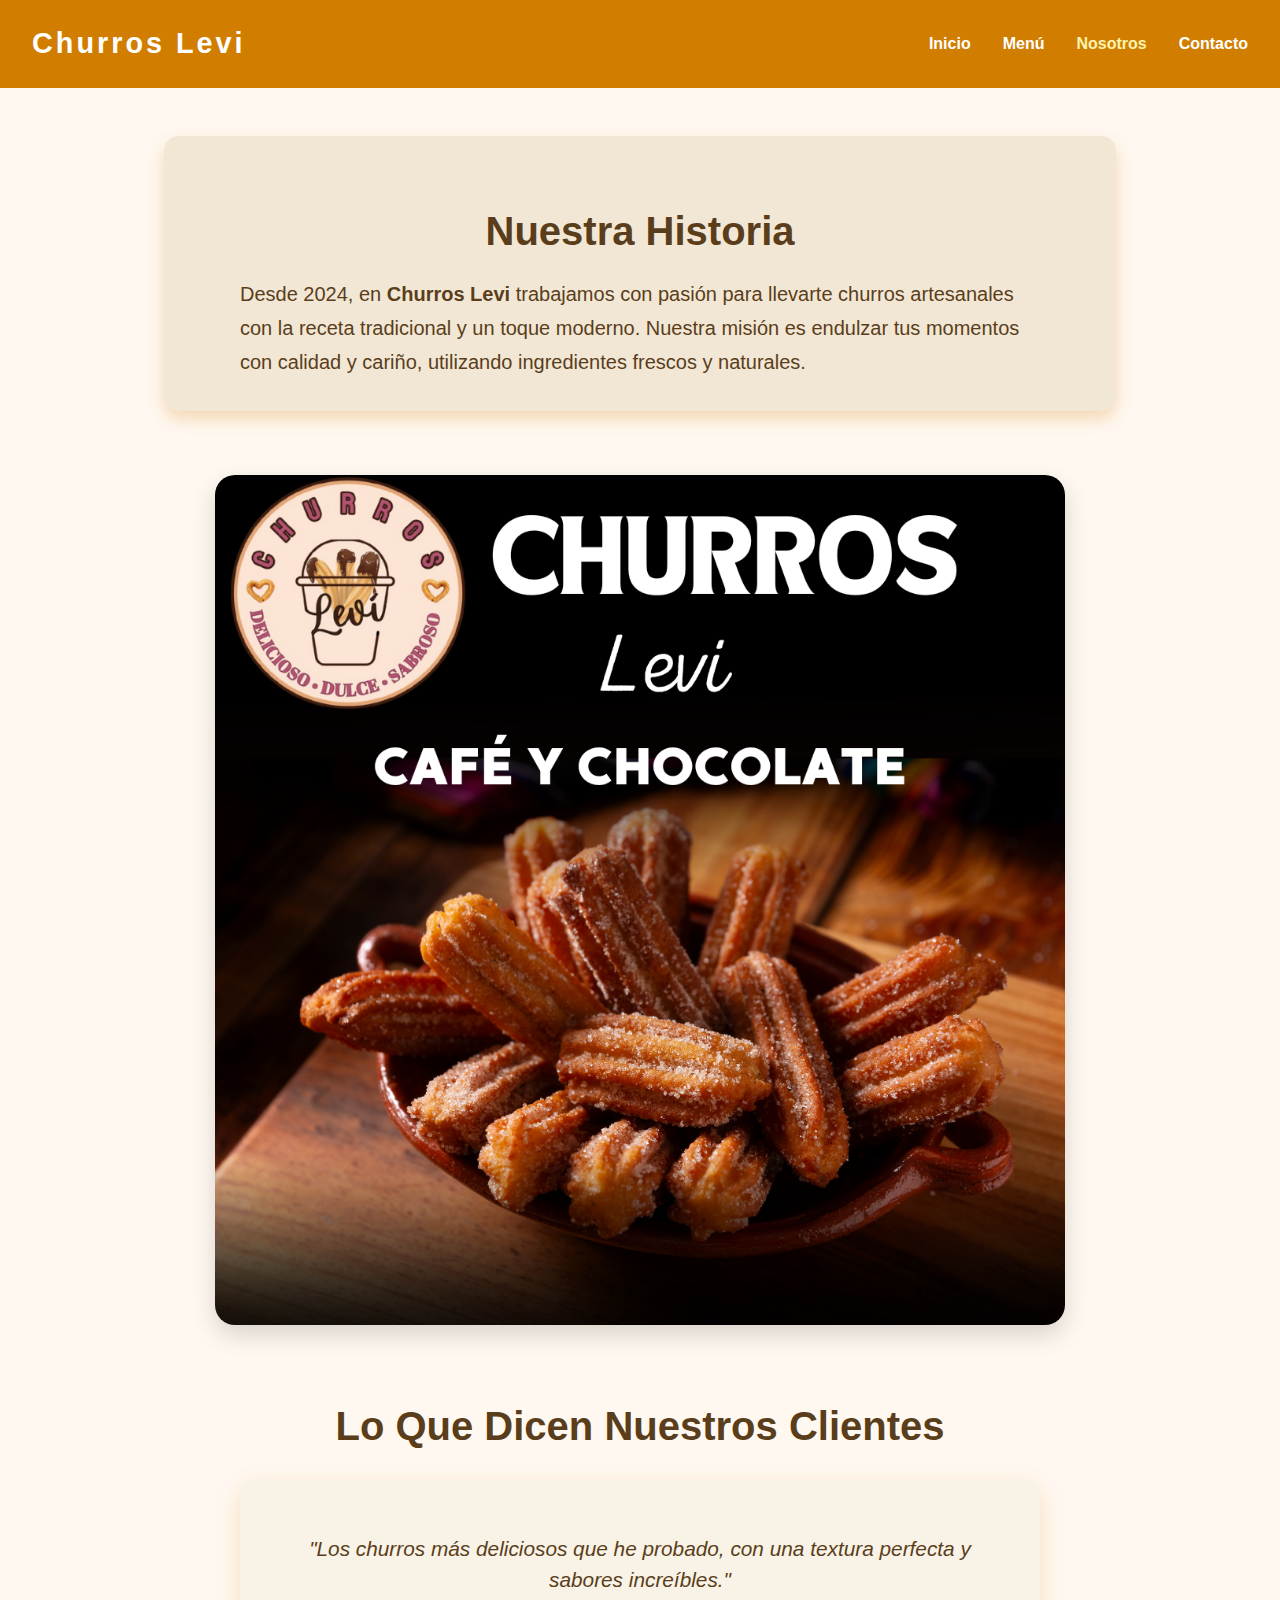
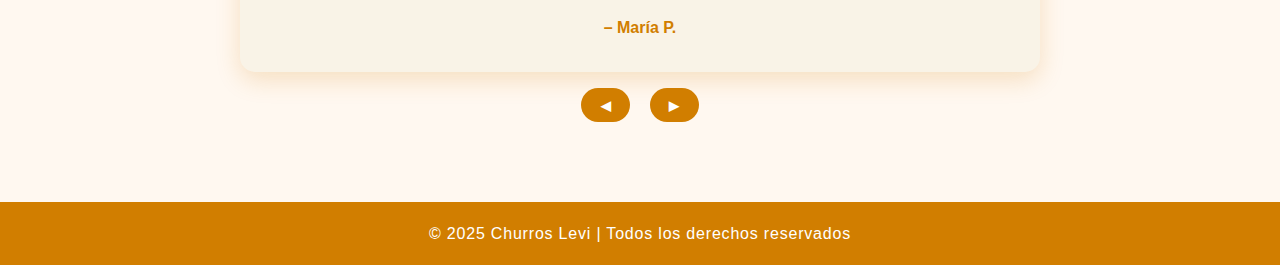
<file: nosotros.html>
<!DOCTYPE html>
<html lang="es">
<head>
  <meta charset="UTF-8" />
  <meta name="viewport" content="width=device-width, initial-scale=1" />
  <title>Nosotros - Churros Levi</title>
  <style>
    /* Reset */
    *, *::before, *::after {
      box-sizing: border-box;
    }
    body {
      margin: 0;
      font-family: 'Segoe UI', Tahoma, Geneva, Verdana, sans-serif;
      background: #fff8f0;
      color: #5a3e1b;
      line-height: 1.5;
      overflow-x: hidden;
    }

    /* Navbar */
    nav {
      background: #d17e00;
      color: white;
      display: flex;
      justify-content: space-between;
      align-items: center;
      padding: 1rem 2rem;
      position: sticky;
      top: 0;
      z-index: 999;
    }
    nav .logo {
      font-weight: 700;
      font-size: 1.8rem;
      letter-spacing: 3px;
      user-select: none;
    }
    nav ul {
      list-style: none;
      display: flex;
      gap: 2rem;
    }
    nav ul li a {
      color: white;
      text-decoration: none;
      font-weight: 600;
      font-size: 1rem;
      transition: color 0.3s ease;
    }
    nav ul li a:hover,
    nav ul li a.active {
      color: #fff3b0;
    }

    .hamburger {
      display: none;
      flex-direction: column;
      gap: 5px;
      cursor: pointer;
    }
    .hamburger div {
      width: 25px;
      height: 3px;
      background: white;
      border-radius: 3px;
      transition: all 0.3s ease;
    }

    @media(max-width: 768px) {
      nav ul {
        position: fixed;
        top: 60px;
        right: -100%;
        width: 200px;
        height: calc(100vh - 60px);
        background: #d17e00;
        flex-direction: column;
        padding: 2rem 1rem;
        gap: 1.5rem;
        transition: right 0.3s ease;
        border-left: 3px solid #b06f00;
      }
      nav ul.open {
        right: 0;
      }
      .hamburger {
        display: flex;
      }
    }

    main {
      max-width: 1000px;
      margin: 3rem auto 5rem auto;
      padding: 0 1.5rem;
    }

    /* Historia */
    section.history {
      margin-bottom: 4rem;
      background: #f2e7d5;
      border-radius: 15px;
      padding: 2rem 3rem;
      box-shadow: 0 8px 16px rgba(209, 126, 0, 0.25);
      opacity: 0;
      transform: translateY(30px);
      transition: all 0.8s ease;
    }
    section.history.visible {
      opacity: 1;
      transform: translateY(0);
    }
    section.history h2 {
      text-align: center;
      font-size: 2.5rem;
      margin-bottom: 1rem;
    }
    section.history p {
      font-size: 1.25rem;
      max-width: 800px;
      margin: 0 auto;
      line-height: 1.7;
    }

    /* Imagen empresa */
    section.company-photo {
      text-align: center;
      margin-bottom: 4rem;
    }
    section.company-photo img {
      width: 100%;
      max-width: 850px;
      border-radius: 20px;
      box-shadow: 0 10px 25px rgba(0, 0, 0, 0.15);
    }

    /* Testimonios */
    section.testimonials {
      max-width: 800px;
      margin: 0 auto 3rem auto;
      position: relative;
    }
    section.testimonials h2 {
      text-align: center;
      font-size: 2.5rem;
      margin-bottom: 1.5rem;
    }
    .slider {
      overflow: hidden;
      border-radius: 15px;
      box-shadow: 0 8px 24px rgba(209,126,0,0.2);
      background: #f9f3e7;
    }
    .slides {
      display: flex;
      transition: transform 0.5s ease;
    }
    .slide {
      min-width: 100%;
      padding: 2rem 3rem;
      text-align: center;
    }
    .slide p {
      font-style: italic;
      font-size: 1.3rem;
      color: #5a3e1b;
    }
    .slide .author {
      margin-top: 1rem;
      font-weight: 700;
      color: #d17e00;
    }
    .slider-controls {
      margin-top: 1rem;
      text-align: center;
    }
    .slider-controls button {
      background: #d17e00;
      border: none;
      color: white;
      padding: 0.6rem 1.2rem;
      font-weight: 700;
      border-radius: 25px;
      margin: 0 0.5rem;
      cursor: pointer;
      transition: background 0.3s ease;
    }
    .slider-controls button:hover {
      background: #b06f00;
    }

    footer {
      background-color: #d17e00;
      color: white;
      text-align: center;
      padding: 1.2rem 1rem;
      font-size: 1rem;
      letter-spacing: 0.05rem;
      user-select: none;
    }
  </style>
</head>
<body>

  <nav>
    <div class="logo">Churros Levi</div>
    <div class="hamburger" aria-label="Abrir menú" role="button" tabindex="0">
      <div></div>
      <div></div>
      <div></div>
    </div>
    <ul>
      <li><a href="index.html">Inicio</a></li>
      <li><a href="menu.html">Menú</a></li>
      <li><a href="nosotros.html" class="active" aria-current="page">Nosotros</a></li>
      <li><a href="contacto.html">Contacto</a></li>
    </ul>
  </nav>

  <main>
    <section class="history" id="history">
      <h2>Nuestra Historia</h2>
      <p>
        Desde 2024, en <strong>Churros Levi</strong> trabajamos con pasión para llevarte churros artesanales con la receta tradicional y un toque moderno. Nuestra misión es endulzar tus momentos con calidad y cariño, utilizando ingredientes frescos y naturales.
      </p>
    </section>

    <section class="company-photo">
      <img src="img/empresa.png" alt="Foto de Churros Levi empresa">
    </section>

    <section class="testimonials" aria-label="Testimonios de clientes">
      <h2>Lo Que Dicen Nuestros Clientes</h2>
      <div class="slider" aria-live="polite" aria-atomic="true">
        <div class="slides">
          <div class="slide">
            <p>"Los churros más deliciosos que he probado, con una textura perfecta y sabores increíbles."</p>
            <div class="author">– María P.</div>
          </div>
          <div class="slide">
            <p>"Me encanta la variedad de salsas y la atención amable del equipo. Siempre vuelvo por más."</p>
            <div class="author">– Carlos R.</div>
          </div>
          <div class="slide">
            <p>"Ambiente acogedor y churros frescos todos los días. ¡Recomendado 100%!"</p>
            <div class="author">– Sofía M.</div>
          </div>
        </div>
      </div>
      <div class="slider-controls">
        <button id="prev" aria-label="Testimonio anterior">◀</button>
        <button id="next" aria-label="Testimonio siguiente">▶</button>
      </div>
    </section>
  </main>

  <footer>
    &copy; 2025 Churros Levi | Todos los derechos reservados
  </footer>

  <script>
    // Navbar móvil
    const hamburger = document.querySelector('.hamburger');
    const navUL = document.querySelector('nav ul');
    hamburger.addEventListener('click', () => {
      navUL.classList.toggle('open');
    });
    hamburger.addEventListener('keydown', (e) => {
      if(e.key === 'Enter' || e.key === ' ') {
        navUL.classList.toggle('open');
      }
    });

    // Animación de scroll
    const historySection = document.getElementById('history');
    const observer = new IntersectionObserver(entries => {
      entries.forEach(entry => {
        if(entry.isIntersecting){
          entry.target.classList.add('visible');
          observer.unobserve(entry.target);
        }
      });
    }, {threshold: 0.3});
    observer.observe(historySection);

    // Slider de testimonios
    const slides = document.querySelector('.slides');
    const slideCount = slides.children.length;
    let currentIndex = 0;

    const updateSlider = () => {
      slides.style.transform = `translateX(-${currentIndex * 100}%)`;
    };

    document.getElementById('prev').addEventListener('click', () => {
      currentIndex = (currentIndex === 0) ? slideCount - 1 : currentIndex - 1;
      updateSlider();
    });
    document.getElementById('next').addEventListener('click', () => {
      currentIndex = (currentIndex === slideCount - 1) ? 0 : currentIndex + 1;
      updateSlider();
    });

    setInterval(() => {
      currentIndex = (currentIndex === slideCount - 1) ? 0 : currentIndex + 1;
      updateSlider();
    }, 6000);
  </script>

</body>
</html>
</file>
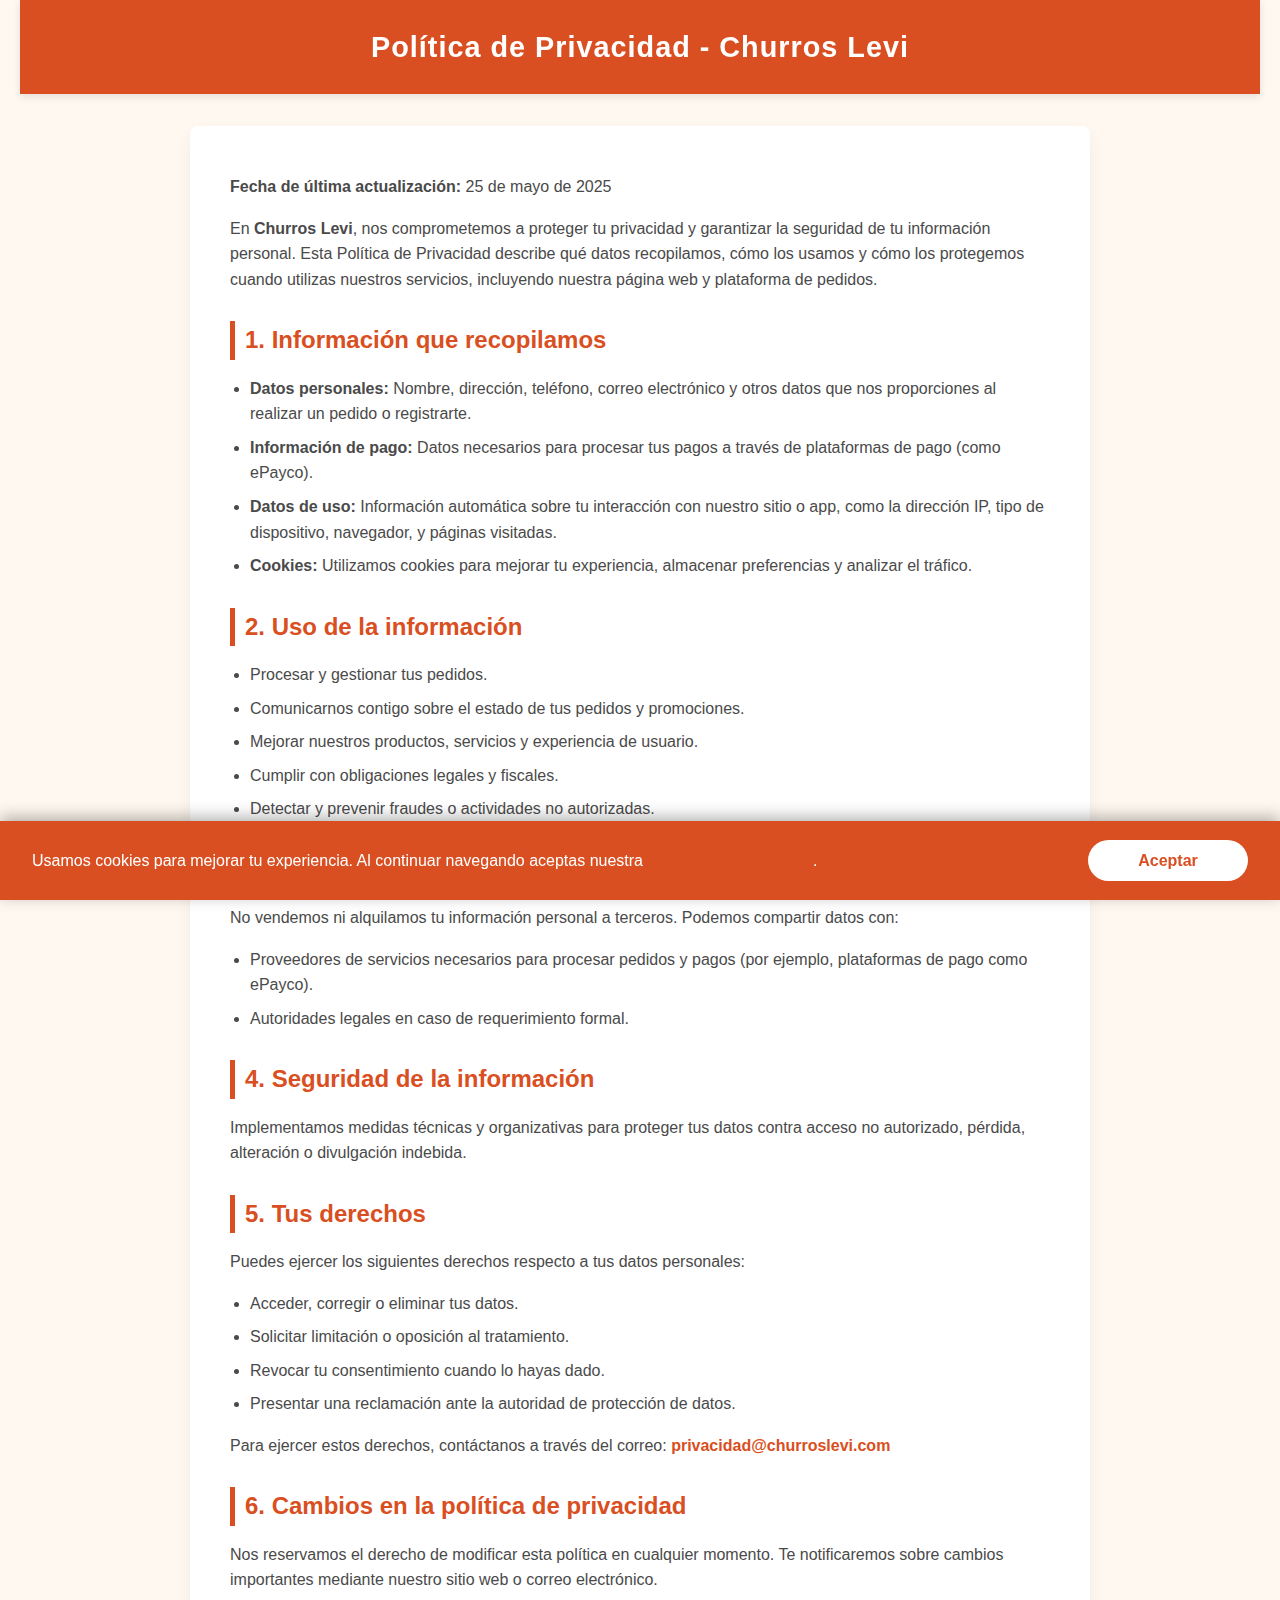
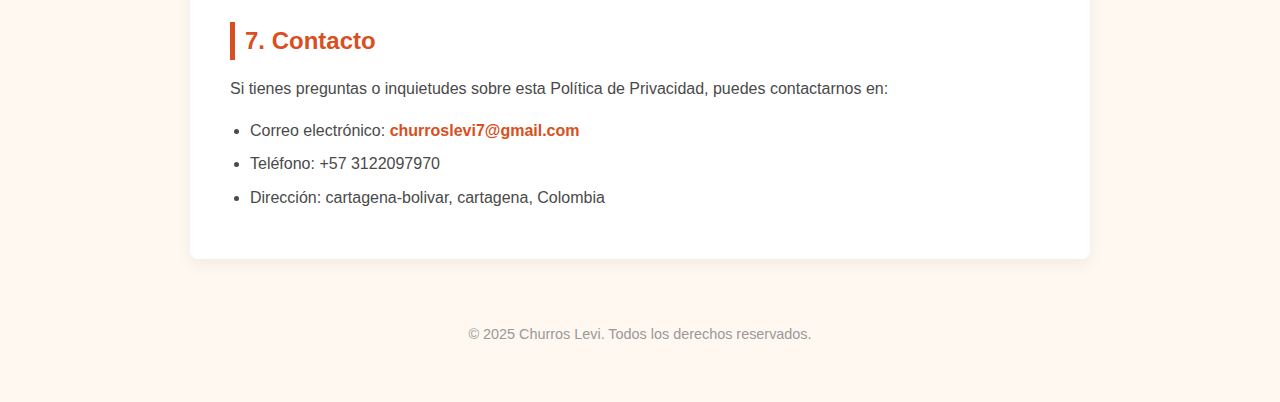
<file: politicas_de_privacidad.html>
<!DOCTYPE html>
<html lang="es">
<head>
<meta charset="UTF-8" />
<meta name="viewport" content="width=device-width, initial-scale=1" />
<link rel="shortcut icon" href="img/churros_levi.ico" type="image/x-icon">
<title>Política de Privacidad - Churros Levi</title>
<style>
  /* Reset básico */
  *, *::before, *::after {
    box-sizing: border-box;
  }

  body {
    font-family: 'Segoe UI', Tahoma, Geneva, Verdana, sans-serif;
    background: #fff8f0;
    color: #4a4a4a;
    margin: 0;
    padding: 0 20px 40px;
    line-height: 1.6;
  }

  header {
    background: #d94f21;
    color: white;
    padding: 1.5rem 20px;
    text-align: center;
    box-shadow: 0 3px 8px rgba(0,0,0,0.1);
    position: sticky;
    top: 0;
    z-index: 10;
  }

  header h1 {
    margin: 0;
    font-weight: 700;
    font-size: 1.8rem;
    letter-spacing: 1px;
  }

  main {
    max-width: 900px;
    margin: 2rem auto;
    background: white;
    padding: 2rem 2.5rem;
    border-radius: 8px;
    box-shadow: 0 6px 15px rgba(0,0,0,0.05);
  }

  h2 {
    color: #d94f21;
    margin-top: 1.8rem;
    margin-bottom: 1rem;
    font-weight: 600;
    border-left: 5px solid #d94f21;
    padding-left: 10px;
  }

  p, ul {
    font-size: 1rem;
    margin-bottom: 1rem;
  }

  ul {
    padding-left: 20px;
  }

  ul li {
    margin-bottom: 0.5rem;
  }

  a {
    color: #d94f21;
    text-decoration: none;
    font-weight: 600;
  }

  a:hover, a:focus {
    text-decoration: underline;
  }

  footer {
    text-align: center;
    font-size: 0.9rem;
    color: #999;
    margin-top: 4rem;
    padding-bottom: 1rem;
  }

  /* Modal para aceptación de privacidad */
  #modalPrivacidad {
    position: fixed;
    bottom: 0;
    left: 0;
    right: 0;
    background: #d94f21;
    color: white;
    padding: 1.2rem 2rem;
    box-shadow: 0 -4px 15px rgba(0,0,0,0.3);
    display: flex;
    flex-wrap: wrap;
    align-items: center;
    justify-content: space-between;
    font-size: 0.95rem;
    z-index: 1000;
    gap: 10px;
  }

  #modalPrivacidad p {
    flex: 1 1 60%;
    margin: 0;
  }

  #modalPrivacidad button {
    background: white;
    color: #d94f21;
    border: none;
    padding: 0.7rem 1.4rem;
    font-weight: 700;
    font-size: 1rem;
    border-radius: 25px;
    cursor: pointer;
    flex: 1 1 30%;
    max-width: 160px;
    transition: background-color 0.3s ease, color 0.3s ease;
  }

  #modalPrivacidad button:hover, #modalPrivacidad button:focus {
    background: #b13d18;
    color: white;
  }

  /* Responsive */
  @media (max-width: 600px) {
    main {
      padding: 1.5rem 1.5rem;
    }
    #modalPrivacidad {
      flex-direction: column;
      text-align: center;
    }
    #modalPrivacidad p, #modalPrivacidad button {
      flex: 1 1 100%;
      max-width: none;
    }
    #modalPrivacidad button {
      margin-top: 8px;
    }
  }
</style>
</head>
<body>

<header>
  <h1>Política de Privacidad - Churros Levi</h1>
</header>

<main>
  <p><strong>Fecha de última actualización:</strong> 25 de mayo de 2025</p>

  <p>En <strong>Churros Levi</strong>, nos comprometemos a proteger tu privacidad y garantizar la seguridad de tu información personal. Esta Política de Privacidad describe qué datos recopilamos, cómo los usamos y cómo los protegemos cuando utilizas nuestros servicios, incluyendo nuestra página web y plataforma de pedidos.</p>

  <h2>1. Información que recopilamos</h2>
  <ul>
    <li><strong>Datos personales:</strong> Nombre, dirección, teléfono, correo electrónico y otros datos que nos proporciones al realizar un pedido o registrarte.</li>
    <li><strong>Información de pago:</strong> Datos necesarios para procesar tus pagos a través de plataformas de pago (como ePayco).</li>
    <li><strong>Datos de uso:</strong> Información automática sobre tu interacción con nuestro sitio o app, como la dirección IP, tipo de dispositivo, navegador, y páginas visitadas.</li>
    <li><strong>Cookies:</strong> Utilizamos cookies para mejorar tu experiencia, almacenar preferencias y analizar el tráfico.</li>
  </ul>

  <h2>2. Uso de la información</h2>
  <ul>
    <li>Procesar y gestionar tus pedidos.</li>
    <li>Comunicarnos contigo sobre el estado de tus pedidos y promociones.</li>
    <li>Mejorar nuestros productos, servicios y experiencia de usuario.</li>
    <li>Cumplir con obligaciones legales y fiscales.</li>
    <li>Detectar y prevenir fraudes o actividades no autorizadas.</li>
  </ul>

  <h2>3. Compartir información con terceros</h2>
  <p>No vendemos ni alquilamos tu información personal a terceros. Podemos compartir datos con:</p>
  <ul>
    <li>Proveedores de servicios necesarios para procesar pedidos y pagos (por ejemplo, plataformas de pago como ePayco).</li>
    <li>Autoridades legales en caso de requerimiento formal.</li>
  </ul>

  <h2>4. Seguridad de la información</h2>
  <p>Implementamos medidas técnicas y organizativas para proteger tus datos contra acceso no autorizado, pérdida, alteración o divulgación indebida.</p>

  <h2>5. Tus derechos</h2>
  <p>Puedes ejercer los siguientes derechos respecto a tus datos personales:</p>
  <ul>
    <li>Acceder, corregir o eliminar tus datos.</li>
    <li>Solicitar limitación o oposición al tratamiento.</li>
    <li>Revocar tu consentimiento cuando lo hayas dado.</li>
    <li>Presentar una reclamación ante la autoridad de protección de datos.</li>
  </ul>
  <p>Para ejercer estos derechos, contáctanos a través del correo: <a href="mailto:privacidad@churroslevi.com">privacidad@churroslevi.com</a></p>

  <h2>6. Cambios en la política de privacidad</h2>
  <p>Nos reservamos el derecho de modificar esta política en cualquier momento. Te notificaremos sobre cambios importantes mediante nuestro sitio web o correo electrónico.</p>

  <h2>7. Contacto</h2>
  <p>Si tienes preguntas o inquietudes sobre esta Política de Privacidad, puedes contactarnos en:</p>
  <ul>
    <li>Correo electrónico: <a href="churroslevi7@gmail.com">churroslevi7@gmail.com</a></li>
    <li>Teléfono: +57 3122097970</li>
    <li>Dirección: cartagena-bolivar, cartagena, Colombia</li>
  </ul>
</main>

<footer>
  &copy; 2025 Churros Levi. Todos los derechos reservados.
</footer>

<!-- Modal de política de privacidad -->
<div id="modalPrivacidad" role="dialog" aria-live="polite" aria-label="Aviso de privacidad">
  <p>Usamos cookies para mejorar tu experiencia. Al continuar navegando aceptas nuestra <a href="#política">Política de Privacidad</a>.</p>
  <button id="aceptarPrivacidad">Aceptar</button>
</div>

<script>
  // Mostrar el modal solo si el usuario no ha aceptado antes
  document.addEventListener('DOMContentLoaded', () => {
    const modal = document.getElementById('modalPrivacidad');
    const btnAceptar = document.getElementById('aceptarPrivacidad');
    const aceptado = localStorage.getItem('privacidadAceptada');

    if (aceptado === 'true') {
      modal.style.display = 'none';
    }

    btnAceptar.addEventListener('click', () => {
      localStorage.setItem('privacidadAceptada', 'true');
      modal.style.display = 'none';
    });
  });
</script>

</body>
</html>
</file>
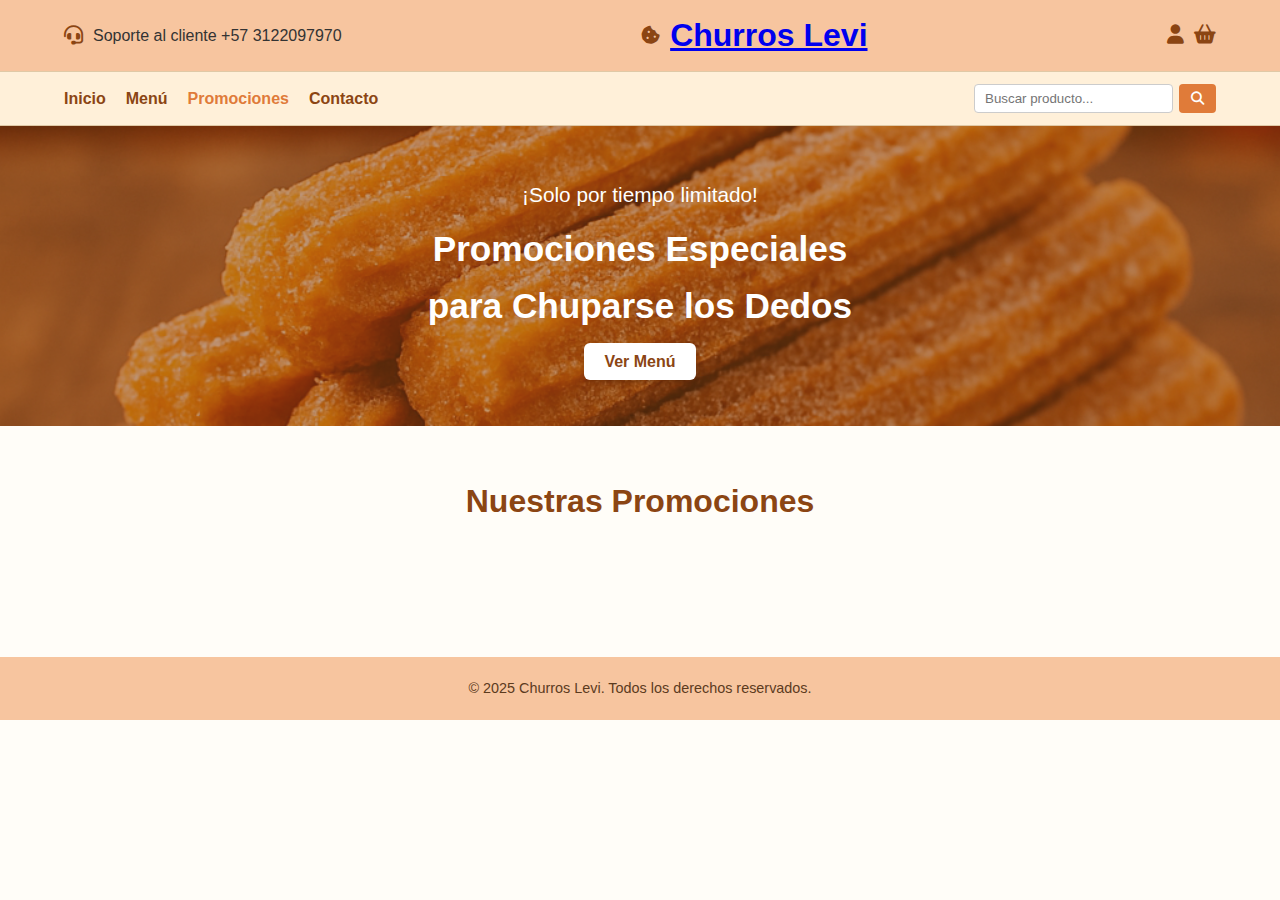
<file: promociones.html>
<!DOCTYPE html>
<html lang="es">
<head>
  <meta charset="UTF-8" />
  <meta name="viewport" content="width=device-width, initial-scale=1.0" />
  <title>Promociones | Churros Levi</title>
  <link rel="stylesheet" href="css/promociones.css" />
  <link rel="shortcut icon" href="img/churros_levi.ico" type="image/x-icon">
  <link
    rel="stylesheet"
    href="https://cdnjs.cloudflare.com/ajax/libs/font-awesome/6.4.0/css/all.min.css"
  />
</head>
<body>

  <!-- HEADER -->
  <header class="container-hero">
    <div class="container hero">
      <div class="customer-support">
        <i class="fa-solid fa-headset"></i>
        <div class="content-customer-support">
          <span class="text">Soporte al cliente</span>
          <span class="number">+57 3122097970</span>
        </div>
      </div>
      <div class="container-logo">
        <i class="fa-solid fa-cookie-bite"></i>
        <h1><a href="index.html">Churros Levi</a></h1>
      </div>
      <div class="container-user">
        <a href="login.html" title="Iniciar sesión"><i class="fa-solid fa-user"></i></a>
        <a href="carrito.html" title="Ver carrito"><i class="fa-solid fa-basket-shopping"></i></a>
      </div>
    </div>
  </header>

  <!-- NAVBAR -->
  <nav class="container-navbar">
    <div class="navbar container">
      <ul class="menu">
        <li><a href="index.html">Inicio</a></li>
        <li><a href="menu.html">Menú</a></li>
        <li><a href="promociones.html" class="active">Promociones</a></li>
        <li><a href="contacto.html">Contacto</a></li>
      </ul>
      <form class="search-form">
        <input type="search" placeholder="Buscar producto..." aria-label="Buscar producto" />
        <button class="btn-search" aria-label="Buscar"><i class="fa-solid fa-magnifying-glass"></i></button>
      </form>
    </div>
  </nav>

  <!-- BANNER -->
  <section class="banner">
    <img src="img/promo.png" alt="Promociones de Churros Levi" class="banner-img" loading="lazy">
    <div class="banner-overlay">
      <div class="content-banner">
        <p class="subtitulo">¡Solo por tiempo limitado!</p>
        <h2 class="titulo-banner">Promociones Especiales<br>para Chuparse los Dedos</h2>
        <a href="menu.html" class="btn-banner">Ver Menú</a>
      </div>
    </div>
  </section>

  <!-- PROMOCIONES -->
  <main class="main-content container">
    <h2 class="heading-1">Nuestras Promociones</h2>
    <div class="container-products">
      <!-- Las promociones se insertan dinámicamente aquí desde Firestore -->
    </div>
  </main>

  <!-- FOOTER -->
  <footer class="footer">
    <div class="container">
      <p class="footer-text">© 2025 Churros Levi. Todos los derechos reservados.</p>
    </div>
  </footer>

  <script src="js/promociones.js"></script>
</body>
</html>
</file>
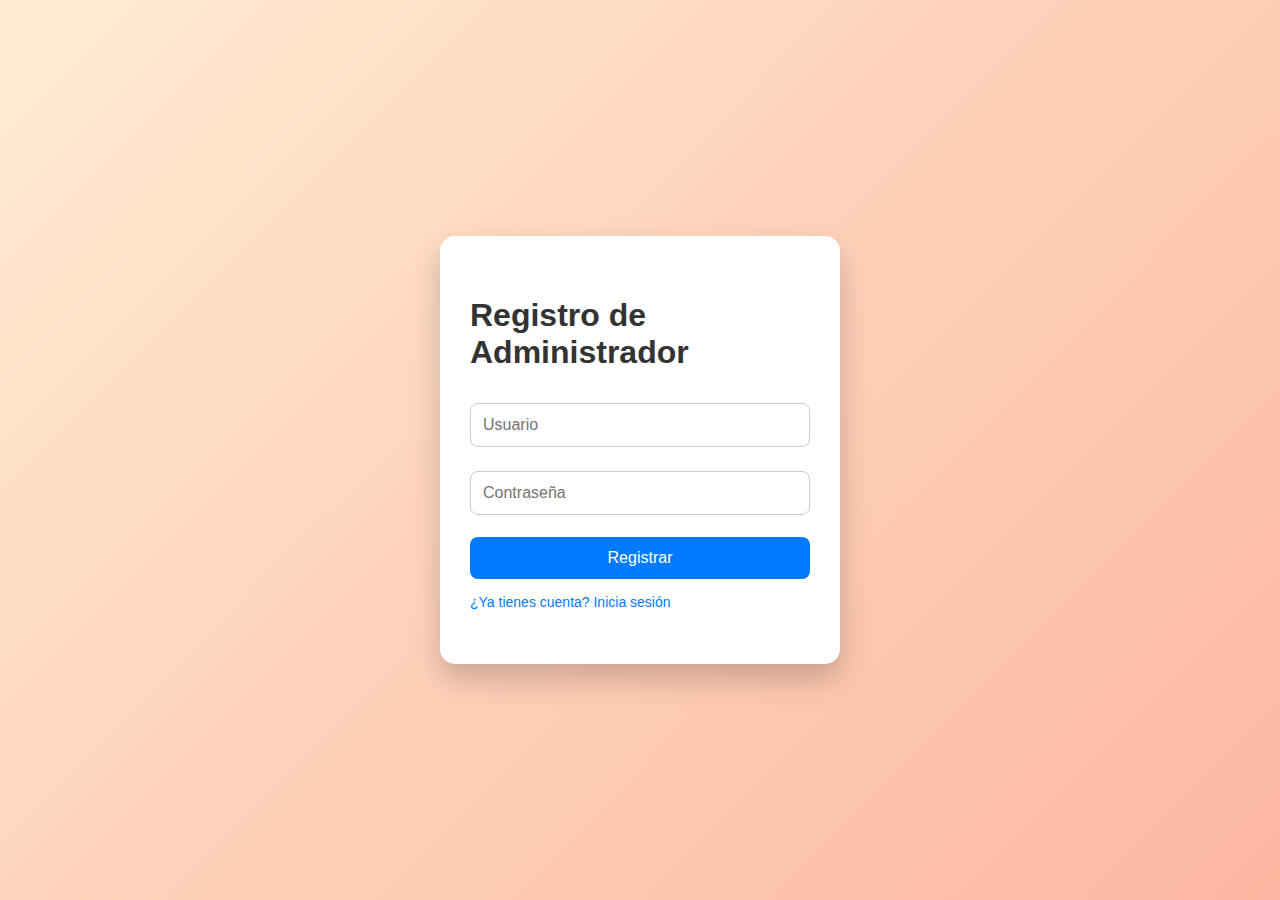
<file: register.html>
<!DOCTYPE html>
<html lang="es">
<head>
  <meta charset="UTF-8" />
  <meta name="viewport" content="width=device-width, initial-scale=1.0" />
  <link rel="shortcut icon" href="img/churros_levi.ico" type="image/x-icon">
  <title>Registrar Administrador</title>
  <style>
    * {
      box-sizing: border-box;
    }

    body {
      font-family: 'Segoe UI', sans-serif;
      background: linear-gradient(135deg, #ffecd2, #fcb69f);
      display: flex;
      justify-content: center;
      align-items: center;
      height: 100vh;
      margin: 0;
      animation: fadeInBody 1s ease-in-out;
    }

    @keyframes fadeInBody {
      from { opacity: 0; }
      to { opacity: 1; }
    }

    .register-container {
      background: #fff;
      padding: 40px 30px;
      border-radius: 15px;
      box-shadow: 0 15px 30px rgba(0, 0, 0, 0.2);
      width: 100%;
      max-width: 400px;
      animation: slideIn 0.8s ease;
    }

    @keyframes slideIn {
      from {
        transform: translateY(-50px);
        opacity: 0;
      }
      to {
        transform: translateY(0);
        opacity: 1;
      }
    }

    h1 {
      margin-bottom: 20px;
      color: #333;
    }

    input {
      width: 100%;
      padding: 12px;
      margin: 12px 0;
      border: 1px solid #ccc;
      border-radius: 8px;
      font-size: 16px;
      transition: all 0.3s ease;
    }

    input:focus {
      border-color: #007bff;
      outline: none;
      box-shadow: 0 0 8px rgba(0, 123, 255, 0.3);
    }

    button {
      width: 100%;
      padding: 12px;
      margin-top: 10px;
      background-color: #007bff;
      color: white;
      border: none;
      border-radius: 8px;
      font-size: 16px;
      cursor: pointer;
      transition: background 0.3s ease;
    }

    button:hover {
      background-color: #0056b3;
    }

    p {
      margin-top: 15px;
      font-size: 14px;
    }

    a {
      color: #007bff;
      text-decoration: none;
      transition: color 0.3s ease;
    }

    a:hover {
      color: #0056b3;
    }

    @media (max-width: 480px) {
      .register-container {
        padding: 30px 20px;
      }
    }
  </style>
</head>
<body>
  <div class="register-container">
    <h1>Registro de Administrador</h1>
    <form id="registerForm">
      <input type="text" id="username" placeholder="Usuario" required />
      <input type="password" id="password" placeholder="Contraseña" required />
      <button type="submit">Registrar</button>
      <p><a href="login.html">¿Ya tienes cuenta? Inicia sesión</a></p>
    </form>
  </div>

  <script>
    document.getElementById("registerForm").addEventListener("submit", function(e) {
      e.preventDefault();
      const username = document.getElementById("username").value.trim();
      const password = document.getElementById("password").value.trim();

      if (!username || !password) return alert("Completa todos los campos.");

      const admins = JSON.parse(localStorage.getItem("adminsChurrosLevi")) || [];
      if (admins.some(a => a.username === username)) {
        return alert("Ese usuario ya está registrado.");
      }

      admins.push({ username, password });
      localStorage.setItem("adminsChurrosLevi", JSON.stringify(admins));
      alert("¡Administrador registrado!");
      window.location.href = "login.html";
    });
  </script>
</body>
</html>
</file>
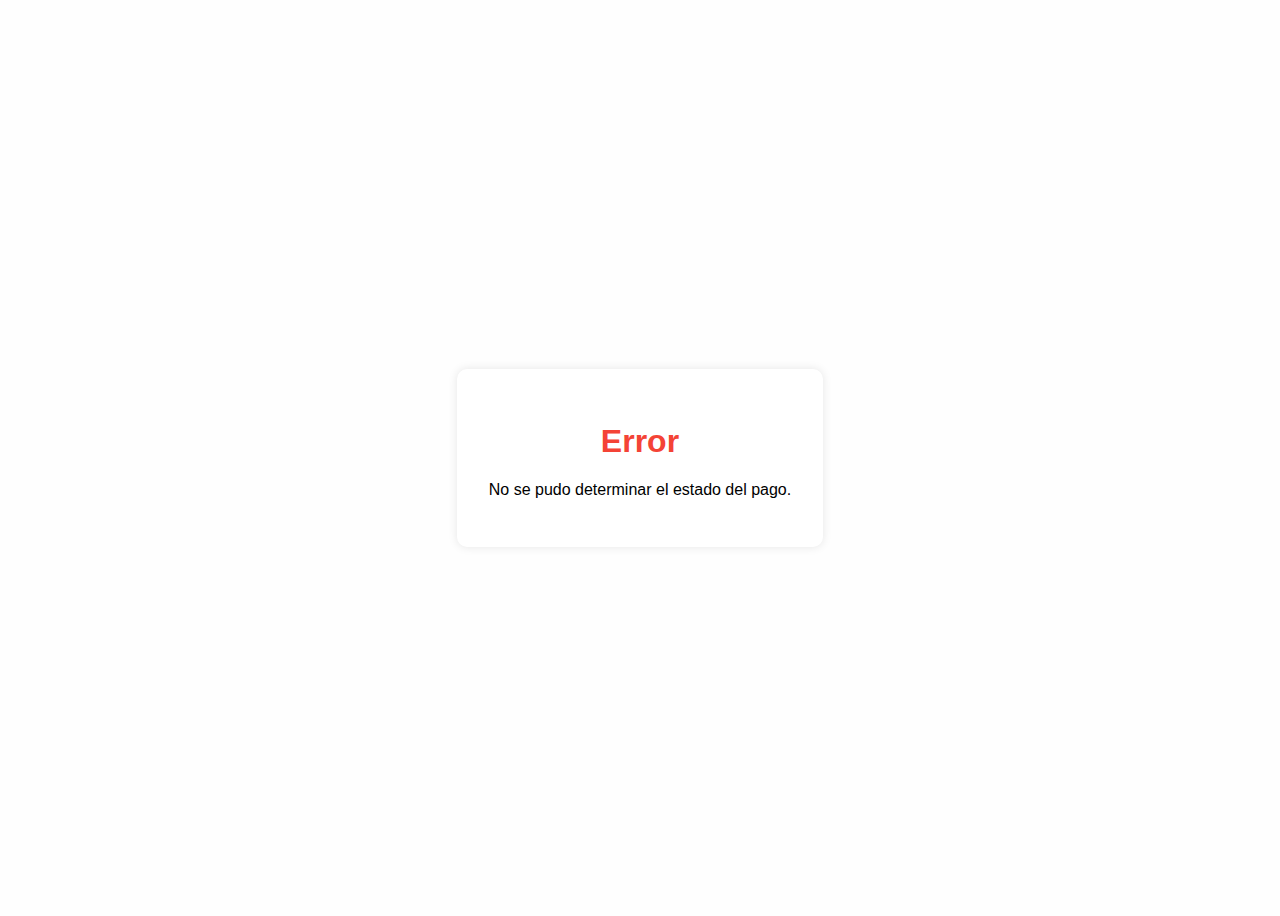
<file: respuesta.html>
<!DOCTYPE html>
<html lang="es">
<head>
  <meta charset="UTF-8">
  <meta name="viewport" content="width=device-width, initial-scale=1">
  <title>Confirmación de Pago - Churros Levi</title>
  <style>
    body {
      font-family: Arial, sans-serif;
      background: #fefefe;
      display: flex;
      justify-content: center;
      align-items: center;
      height: 100vh;
      text-align: center;
    }

    .mensaje {
      padding: 2rem;
      border-radius: 10px;
      background: #fff;
      box-shadow: 0 0 10px rgba(0,0,0,0.1);
    }

    .mensaje h1 {
      color: #4caf50;
    }

    .mensaje.error h1 {
      color: #f44336;
    }
  </style>
</head>
<body>
  <div class="mensaje" id="mensaje">
    <h1>Procesando...</h1>
    <p>Estamos verificando tu pago, por favor espera unos segundos.</p>
  </div>

  <script>
    const params = new URLSearchParams(window.location.search);
    const estado = params.get("x_response"); // estado del pago: Approved, Rejected, Pending
    const ref = params.get("x_transaction_id");
    const mensaje = document.getElementById("mensaje");

    if (estado === "Approved") {
      mensaje.innerHTML = `
        <h1>¡Pago exitoso!</h1>
        <p>Gracias por tu compra en Churros Levi.</p>
        <p><strong>ID de transacción:</strong> ${ref}</p>
      `;
    } else if (estado === "Rejected") {
      mensaje.classList.add("error");
      mensaje.innerHTML = `
        <h1>Pago rechazado</h1>
        <p>Lo sentimos, tu pago no fue aprobado.</p>
        <p>Por favor, intenta nuevamente.</p>
      `;
    } else if (estado === "Pending") {
      mensaje.innerHTML = `
        <h1>Pago pendiente</h1>
        <p>Tu pago está siendo procesado. Te notificaremos cuando se confirme.</p>
        <p><strong>ID de transacción:</strong> ${ref}</p>
      `;
    } else {
      mensaje.classList.add("error");
      mensaje.innerHTML = `
        <h1>Error</h1>
        <p>No se pudo determinar el estado del pago.</p>
      `;
    }
  </script>
</body>
</html>
</file>
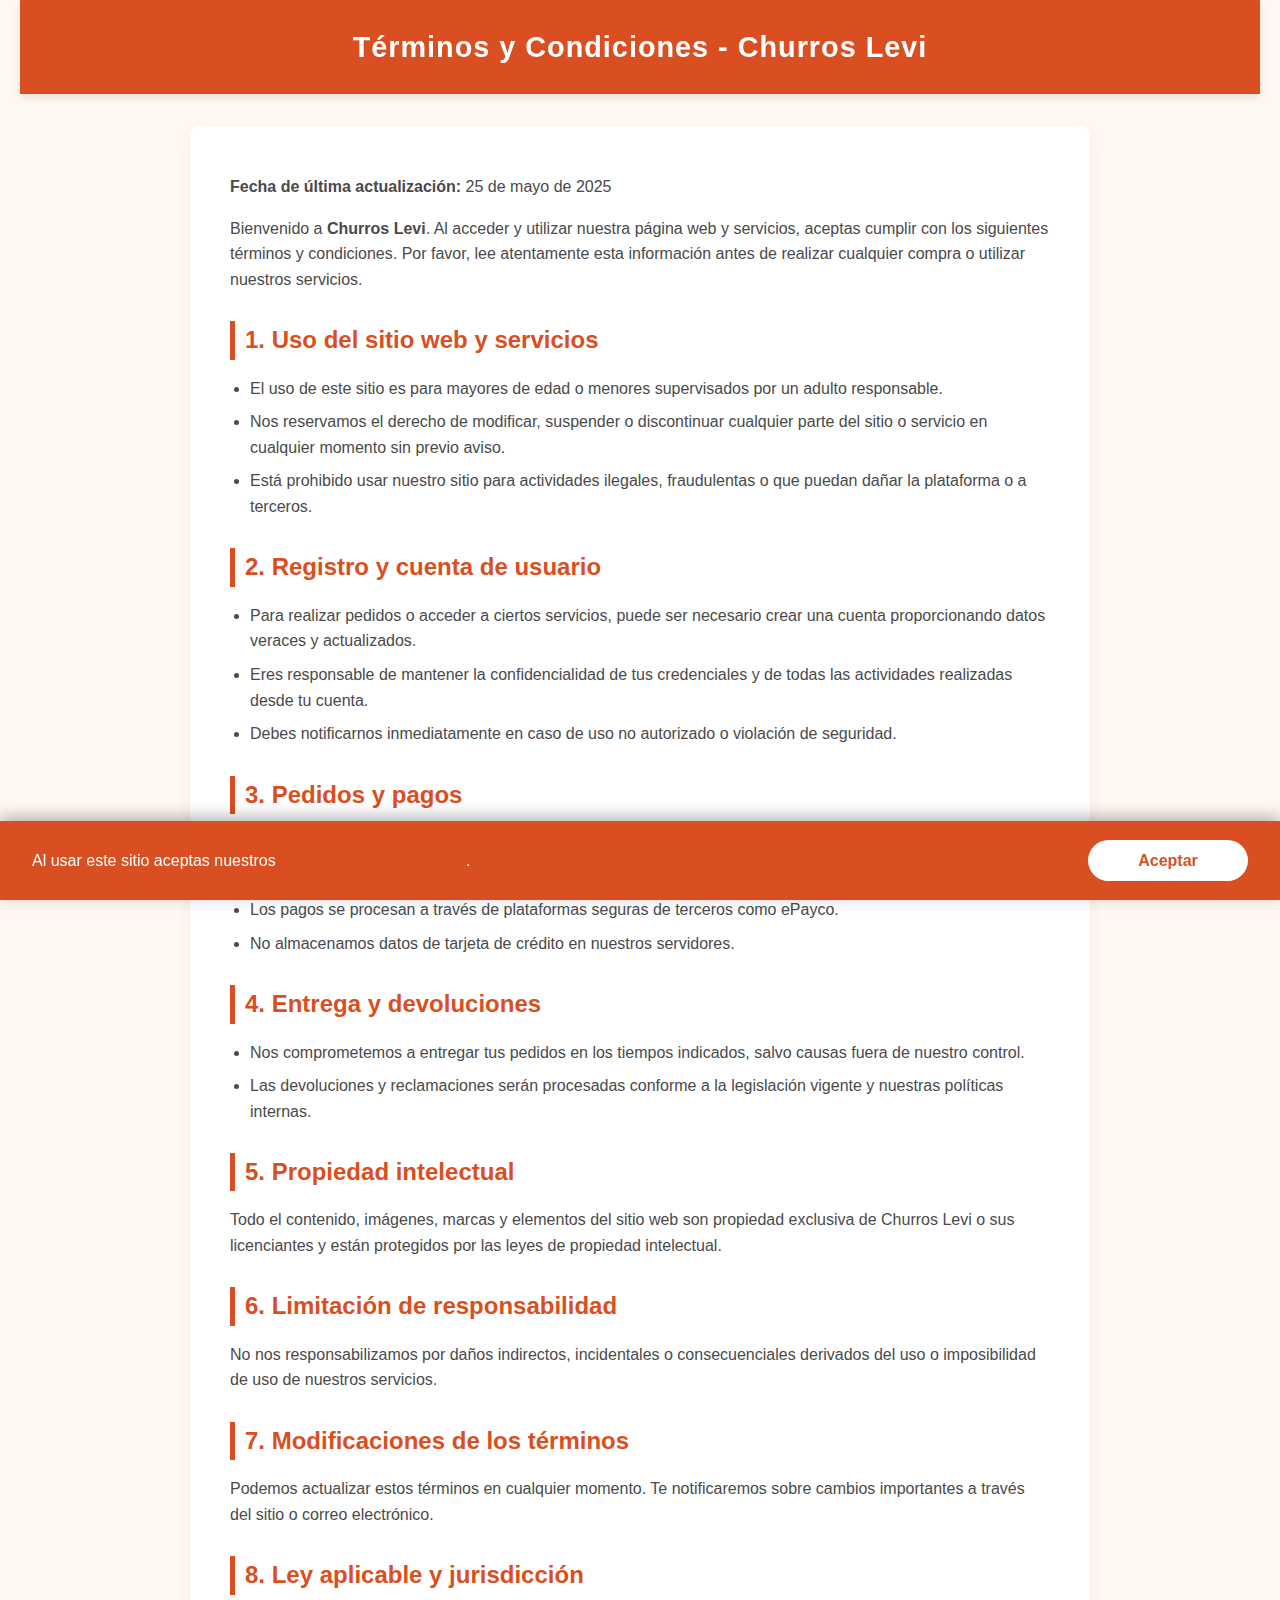
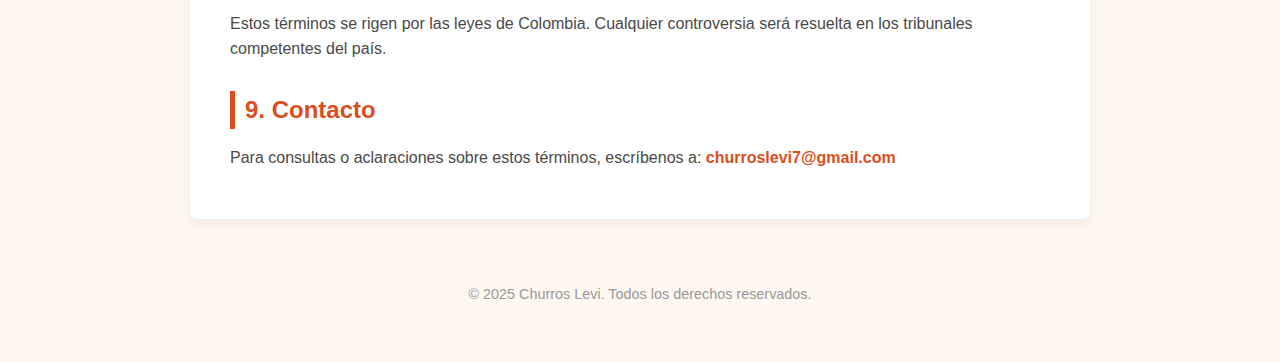
<file: terminos_y_condiciones.html>
<!DOCTYPE html>
<html lang="es">
<head>
<meta charset="UTF-8" />
<meta name="viewport" content="width=device-width, initial-scale=1" />
<link rel="shortcut icon" href="img/churros_levi.ico" type="image/x-icon">
<title>Términos y Condiciones - Churros Levi</title>
<style>
  /* Reset básico */
  *, *::before, *::after {
    box-sizing: border-box;
  }

  body {
    font-family: 'Segoe UI', Tahoma, Geneva, Verdana, sans-serif;
    background: #fff8f0;
    color: #4a4a4a;
    margin: 0;
    padding: 0 20px 40px;
    line-height: 1.6;
  }

  header {
    background: #d94f21;
    color: white;
    padding: 1.5rem 20px;
    text-align: center;
    box-shadow: 0 3px 8px rgba(0,0,0,0.1);
    position: sticky;
    top: 0;
    z-index: 10;
  }

  header h1 {
    margin: 0;
    font-weight: 700;
    font-size: 1.8rem;
    letter-spacing: 1px;
  }

  main {
    max-width: 900px;
    margin: 2rem auto;
    background: white;
    padding: 2rem 2.5rem;
    border-radius: 8px;
    box-shadow: 0 6px 15px rgba(0,0,0,0.05);
  }

  h2 {
    color: #d94f21;
    margin-top: 1.8rem;
    margin-bottom: 1rem;
    font-weight: 600;
    border-left: 5px solid #d94f21;
    padding-left: 10px;
  }

  p, ul {
    font-size: 1rem;
    margin-bottom: 1rem;
  }

  ul {
    padding-left: 20px;
  }

  ul li {
    margin-bottom: 0.5rem;
  }

  a {
    color: #d94f21;
    text-decoration: none;
    font-weight: 600;
  }

  a:hover, a:focus {
    text-decoration: underline;
  }

  footer {
    text-align: center;
    font-size: 0.9rem;
    color: #999;
    margin-top: 4rem;
    padding-bottom: 1rem;
  }

  /* Modal para aceptación de términos */
  #modalTerminos {
    position: fixed;
    bottom: 0;
    left: 0;
    right: 0;
    background: #d94f21;
    color: white;
    padding: 1.2rem 2rem;
    box-shadow: 0 -4px 15px rgba(0,0,0,0.3);
    display: flex;
    flex-wrap: wrap;
    align-items: center;
    justify-content: space-between;
    font-size: 0.95rem;
    z-index: 1000;
    gap: 10px;
  }

  #modalTerminos p {
    flex: 1 1 60%;
    margin: 0;
  }

  #modalTerminos button {
    background: white;
    color: #d94f21;
    border: none;
    padding: 0.7rem 1.4rem;
    font-weight: 700;
    font-size: 1rem;
    border-radius: 25px;
    cursor: pointer;
    flex: 1 1 30%;
    max-width: 160px;
    transition: background-color 0.3s ease, color 0.3s ease;
  }

  #modalTerminos button:hover, #modalTerminos button:focus {
    background: #b13d18;
    color: white;
  }

  /* Responsive */
  @media (max-width: 600px) {
    main {
      padding: 1.5rem 1.5rem;
    }
    #modalTerminos {
      flex-direction: column;
      text-align: center;
    }
    #modalTerminos p, #modalTerminos button {
      flex: 1 1 100%;
      max-width: none;
    }
    #modalTerminos button {
      margin-top: 8px;
    }
  }
</style>
</head>
<body>

<header>
  <h1>Términos y Condiciones - Churros Levi</h1>
</header>

<main>
  <p><strong>Fecha de última actualización:</strong> 25 de mayo de 2025</p>

  <p>Bienvenido a <strong>Churros Levi</strong>. Al acceder y utilizar nuestra página web y servicios, aceptas cumplir con los siguientes términos y condiciones. Por favor, lee atentamente esta información antes de realizar cualquier compra o utilizar nuestros servicios.</p>

  <h2>1. Uso del sitio web y servicios</h2>
  <ul>
    <li>El uso de este sitio es para mayores de edad o menores supervisados por un adulto responsable.</li>
    <li>Nos reservamos el derecho de modificar, suspender o discontinuar cualquier parte del sitio o servicio en cualquier momento sin previo aviso.</li>
    <li>Está prohibido usar nuestro sitio para actividades ilegales, fraudulentas o que puedan dañar la plataforma o a terceros.</li>
  </ul>

  <h2>2. Registro y cuenta de usuario</h2>
  <ul>
    <li>Para realizar pedidos o acceder a ciertos servicios, puede ser necesario crear una cuenta proporcionando datos veraces y actualizados.</li>
    <li>Eres responsable de mantener la confidencialidad de tus credenciales y de todas las actividades realizadas desde tu cuenta.</li>
    <li>Debes notificarnos inmediatamente en caso de uso no autorizado o violación de seguridad.</li>
  </ul>

  <h2>3. Pedidos y pagos</h2>
  <ul>
    <li>Los pedidos están sujetos a disponibilidad y confirmación por parte de Churros Levi.</li>
    <li>El precio final incluirá impuestos y costos de envío cuando apliquen.</li>
    <li>Los pagos se procesan a través de plataformas seguras de terceros como ePayco.</li>
    <li>No almacenamos datos de tarjeta de crédito en nuestros servidores.</li>
  </ul>

  <h2>4. Entrega y devoluciones</h2>
  <ul>
    <li>Nos comprometemos a entregar tus pedidos en los tiempos indicados, salvo causas fuera de nuestro control.</li>
    <li>Las devoluciones y reclamaciones serán procesadas conforme a la legislación vigente y nuestras políticas internas.</li>
  </ul>

  <h2>5. Propiedad intelectual</h2>
  <p>Todo el contenido, imágenes, marcas y elementos del sitio web son propiedad exclusiva de Churros Levi o sus licenciantes y están protegidos por las leyes de propiedad intelectual.</p>

  <h2>6. Limitación de responsabilidad</h2>
  <p>No nos responsabilizamos por daños indirectos, incidentales o consecuenciales derivados del uso o imposibilidad de uso de nuestros servicios.</p>

  <h2>7. Modificaciones de los términos</h2>
  <p>Podemos actualizar estos términos en cualquier momento. Te notificaremos sobre cambios importantes a través del sitio o correo electrónico.</p>

  <h2>8. Ley aplicable y jurisdicción</h2>
  <p>Estos términos se rigen por las leyes de Colombia. Cualquier controversia será resuelta en los tribunales competentes del país.</p>

  <h2>9. Contacto</h2>
  <p>Para consultas o aclaraciones sobre estos términos, escríbenos a: <a href="churroslevi7@gmail.com">churroslevi7@gmail.com</a></p>
</main>

<footer>
  &copy; 2025 Churros Levi. Todos los derechos reservados.
</footer>

<!-- Modal de aceptación de términos -->
<div id="modalTerminos" role="dialog" aria-live="polite" aria-label="Aviso de términos y condiciones">
  <p>Al usar este sitio aceptas nuestros <a href="#terminos">Términos y Condiciones</a>.</p>
  <button id="aceptarTerminos">Aceptar</button>
</div>

<script>
  document.addEventListener('DOMContentLoaded', () => {
    const modal = document.getElementById('modalTerminos');
    const btnAceptar = document.getElementById('aceptarTerminos');
    const aceptado = localStorage.getItem('terminosAceptados');

    if (aceptado === 'true') {
      modal.style.display = 'none';
    }

    btnAceptar.addEventListener('click', () => {
      localStorage.setItem('terminosAceptados', 'true');
      modal.style.display = 'none';
    });
  });
</script>

</body>
</html>
</file>
<file: css/style.css>
@import url('https://fonts.googleapis.com/css2?family=Poppins:wght@300;400;500;600;700&display=swap');

:root {
	--primary-color: #c7a17a;
	--background-color: #f9f5f0;
	--dark-color: #151515;
}

html {
	font-size: 62.5%;
	font-family: 'Poppins', sans-serif;
}

* {
	margin: 0;
	padding: 0;
	box-sizing: border-box;
}

/* ********************************** */
/*             UTILIDADES             */
/* ********************************** */
.container {
	max-width: 120rem;
	margin: 0 auto;
}

.heading-1 {
	text-align: center;
	font-weight: 500;
	font-size: 3rem;
}

/* ********************************** */
/*               HEADER               */
/* ********************************** */
.container-hero {
	background-color: var(--background-color);
}

.hero {
	display: flex;
	justify-content: space-between;
	align-items: center;
	padding: 2rem 0;
}

.customer-support {
	display: flex;
	align-items: center;
	gap: 2rem;
}

.customer-support i {
	font-size: 3.3rem;
}

.content-customer-support {
	display: flex;
	flex-direction: column;
}

.container-logo {
	display: flex;
	align-items: center;
	gap: 0.5rem;
}

.container-logo i {
	font-size: 3rem;
}

.container-logo h1 a {
	text-decoration: none;
	color: #000;
	font-size: 3rem;
	text-transform: uppercase;
	letter-spacing: -1px;
}

/* NUEVO CÓDIGO AJUSTADO PARA CARRITO */

.container-user {
	display: flex;
	align-items: center;
	gap: 2rem;
}

.shopping-cart {
	display: flex;
	align-items: center;
	text-decoration: none;
	color: inherit;
	gap: 0.8rem;
	cursor: pointer;
}

.shopping-cart i {
	font-size: 3rem;
	color: var(--primary-color);
}

.content-shopping-cart {
	display: flex;
	flex-direction: column;
	font-size: 1.3rem;
}

.content-shopping-cart .text {
	font-weight: bold;
	color: var(--text-color, #333);
}

.content-shopping-cart .number {
	font-size: 1.2rem;
	color: var(--primary-color);
}


/* ************* NAVBAR ************* */
.container-navbar {
	background-color: var(--primary-color);
}

.navbar {
	display: flex;
	justify-content: space-between;
	align-items: center;
	padding: 1rem 0;
}

.navbar .fa-bars {
	display: none;
}

.menu {
	display: flex;
	gap: 2rem;
}

.menu li {
	list-style: none;
}

.menu a {
	text-decoration: none;
	font-size: 1.3rem;
	color: var(--dark-color);
	font-weight: 600;
	text-transform: uppercase;
	position: relative;
}

.menu a::after {
	content: '';
	width: 1.5rem;
	height: 1px;
	background-color: #fff;
	position: absolute;
	bottom: -3px;
	left: 50%;
	transform: translate(-50%, 50%);
	opacity: 0;
	transition: all 0.3s ease;
}

.menu a:hover::after {
	opacity: 1;
}

.menu a:hover {
	color: #fff;
}

.search-form {
	position: relative;
	display: flex;
	align-items: center;
	border: 2px solid #fff;
	border-radius: 2rem;
	background-color: #fff;
	height: 4.4rem;
	overflow: hidden;
}

.search-form input {
	outline: none;
	font-family: inherit;
	border: none;
	width: 25rem;
	font-size: 1.4rem;
	padding: 0 2rem;
	color: #777;
	cursor: pointer;
}

.search-form input::-webkit-search-cancel-button {
	appearance: none;
}

.search-form .btn-search {
	border: none;
	background-color: var(--primary-color);
	display: flex;
	align-items: center;
	justify-content: center;
	height: 100%;
	padding: 1rem;
}

.btn-search i {
	font-size: 2rem;
	color: #fff;
}

/* ********************************** */
/*               BANNER               */
/* ********************************** */
.banner {
	background-image: linear-gradient(rgba(0, 0, 0, 0.6), rgba(0, 0, 0, 0.2)),
		url('../img/banner.jpg');
	height: 60rem;
	background-size: cover;
	background-position: center;
	display: flex;
	justify-content: center;
	align-items: center;
	text-align: center;
}

.content-banner {
	max-width: 80rem;
	padding: 4rem 2rem;
}

.content-banner p {
	color: var(--primary-color);
	font-size: 1.4rem;
	margin-bottom: 1.5rem;
	font-weight: 600;
	letter-spacing: 1px;
}

.content-banner h2 {
	color: #fff;
	font-size: 4rem;
	font-weight: 700;
	line-height: 1.3;
	text-shadow: 2px 2px 5px rgba(0, 0, 0, 0.6);
}

.content-banner a {
	margin-top: 2rem;
	text-decoration: none;
	color: #fff;
	background-color: var(--primary-color);
	display: inline-block;
	padding: 1rem 3rem;
	text-transform: uppercase;
	border-radius: 3rem;
	font-weight: bold;
	box-shadow: 0px 5px 15px rgba(0, 0, 0, 0.3);
	transition: background-color 0.3s ease;
}

.content-banner a:hover {
	background-color: #a15c1b; /* más oscuro para hover */
}


/* ********************************** */
/*            MAIN CONTENT            */
/* ********************************** */
.main-content {
	background-color: var(--background-color);
}

/* ********************************** */
/*              FEATURES              */
/* ********************************** */
.container-features {
	display: grid;
	grid-template-columns: repeat(4, 1fr);
	gap: 3rem;
	padding: 3rem 0;
}

.card-feature {
	display: flex;
	align-items: center;
	justify-content: center;
	gap: 1.5rem;
	flex-direction: column;
	background-color: #fff;
	border-radius: 1rem;
	padding: 2rem;
	box-shadow: 0 4px 8px rgba(0, 0, 0, 0.05);
	transition: transform 0.3s ease, box-shadow 0.3s ease;
	cursor: default;
	text-align: center;
}

.card-feature:hover {
	transform: scale(1.02);
	box-shadow: 0 6px 12px rgba(0, 0, 0, 0.1);
}

.card-feature i {
	font-size: 2.7rem;
	color: var(--primary-color);
}

.feature-content {
	display: flex;
	flex-direction: column;
	align-items: center;
	gap: 0.5rem;
}

.feature-content span {
	font-weight: 700;
	font-size: 1.2rem;
	color: var(--dark-color);
}

.feature-content p {
	color: #777;
	font-weight: 500;
	margin: 0;
}

/* Botón WhatsApp */
.btn-feature {
  background-color: #25D366;
  color: white;
  border: none;
  outline: none;
  padding: 0.6rem 1.2rem;
  border-radius: 0.5rem;
  font-weight: 600;
  font-size: 1rem;
  cursor: pointer;
  transition: background-color 0.3s ease, transform 0.2s ease;
  box-shadow: 0 4px 8px rgba(0, 0, 0, 0.1);
  display: flex;
  align-items: center;
  gap: 0.5rem;
  text-decoration: none;
}

.btn-feature:hover {
  background-color: #1ebe5d;
  transform: scale(1.05);
}

.btn-feature:focus {
  outline: none;
  box-shadow: 0 4px 8px rgba(0, 0, 0, 0.1);
}

.btn-whatsapp i {
	font-size: 1.2rem;
}

/* Enlaces dentro de texto */
.feature-content p a {
	color: inherit;
	text-decoration: none;
	cursor: pointer;
	transition: color 0.2s ease, text-decoration 0.2s ease;
}

.feature-content p a:hover {
	text-decoration: underline;
	color: #f08a5d;
}

/* Responsive */
@media (max-width: 1024px) {
	.container-features {
		grid-template-columns: repeat(2, 1fr);
	}
}

@media (max-width: 600px) {
	.container-features {
		grid-template-columns: 1fr;
	}
}



/* ********************************** */
/*             CATEGORIES             */
/* ********************************** */

/* *************** CATEGORIES *************** */
.top-categories {
	display: flex;
	flex-direction: column;
	align-items: center;
	gap: 2rem;
	margin-bottom: 5rem;
	padding: 0 2rem;
}

.top-categories .heading-1 {
	font-size: 3rem;
	color: var(--dark-color);
	text-align: center;
}

.container-categories {
	display: grid;
	grid-template-columns: repeat(auto-fit, minmax(250px, 1fr));
	gap: 2rem;
	width: 100%;
	max-width: 1200px;
}

.card-category {
	height: 20rem;
	display: flex;
	flex-direction: column;
	align-items: center;
	justify-content: center;
	border-radius: 2rem;
	position: relative;
	overflow: hidden;
	gap: 1.5rem;
	box-shadow: 0 8px 16px rgba(0, 0, 0, 0.1);
	transition: transform 0.3s ease, box-shadow 0.3s ease;
	cursor: pointer; /* mantiene cursor pointer en toda la tarjeta */
}

.card-category:hover {
	transform: scale(1.03);
	box-shadow: 0 10px 20px rgba(0, 0, 0, 0.2);
}

/* Estilos para el enlace dentro del span "Ver más" */
.card-category span a {
	color: inherit; /* hereda color del texto */
	text-decoration: none; /* quita subrayado */
	cursor: pointer; /* cursor pointer solo en el link */
}

.card-category span a:hover {
	text-decoration: underline; /* subrayado al hover */
	color: #f08a5d; /* color diferente al hover (puedes cambiar) */
}


/* Fondo por categoría */
.category-classic {
	background-image: linear-gradient(#00000080, #00000080),
		url('../img/churros_clasicos.jpg');
	background-size: cover;
	background-position: center;
}

.category-filled {
	background-image: linear-gradient(#00000080, #00000080),
		url('../img/churros_rellenos.jpg');
	background-size: cover;
	background-position: center;
}

.category-specials {
	background-image: linear-gradient(#00000080, #00000080),
		url('../img/churros_especiales.jpeg');
	background-size: cover;
	background-position: center;
}

.card-category p {
	font-size: 2.2rem;
	color: #fff;
	text-transform: capitalize;
	position: relative;
	font-weight: 600;
	text-align: center;
}

.card-category p::after {
	content: '';
	width: 3rem;
	height: 2px;
	background-color: #fff;
	position: absolute;
	bottom: -1rem;
	left: 50%;
	transform: translateX(-50%);
}

.card-category span {
	font-size: 1.4rem;
	color: #fff;
	transition: color 0.3s ease;
}

.card-category span:hover {
	color: var(--primary-color);
}
@media screen and (max-width: 768px) {
	.card-category {
		height: 16rem;
	}

	.card-category p {
		font-size: 2rem;
	}

	.card-category span {
		font-size: 1.2rem;
	}
}

/* ********************************** */
/*            TOP PRODUCTS            */
/* ********************************** */
.top-products {
	display: flex;
	flex-direction: column;
	gap: 2rem;
	margin-bottom: 3rem;
}

.container-options {
	display: flex;
	justify-content: center;
	gap: 2rem;
	margin-bottom: 1rem;
}

.container-options span {
	color: #777;
	background-color: #fff;
	padding: 0.7rem 3rem;
	font-size: 1.4rem;
	text-transform: capitalize;
	border-radius: 2rem;
	cursor: pointer;
}

.container-options span:hover {
	background-color: var(--primary-color);
	color: #fff;
}

.container-options span.active {
	background-color: var(--primary-color);
	color: #fff;
}

/* Products */
.container-products {
	display: grid;
	grid-template-columns: repeat(auto-fit, minmax(20rem, 1fr));
	gap: 3rem;
}

.card-product {
	background-color: #fff;
	padding: 2rem 3rem;
	border-radius: 0.5rem;
	cursor: pointer;
	box-shadow: 0 0 2px rgba(0, 0, 0, 0.1);
}

.container-img {
	position: relative;
}

.container-img img {
	width: 100%;
}

.container-img .discount {
	position: absolute;
	left: 0;
	background-color: var(--primary-color);
	color: #fff;
	padding: 2px 1.2rem;
	border-radius: 1rem;
	font-size: 1.2rem;
}

.card-product:hover .discount {
	background-color: #000;
}

.button-group {
	display: flex;
	flex-direction: column;
	gap: 1rem;

	position: absolute;
	top: 0;
	right: -3rem;
	z-index: -1;
	transition: all 0.4s ease;
}

.button-group span {
	border: 1px solid var(--primary-color);
	padding: 0.8rem;

	display: flex;
	align-items: center;
	justify-content: center;
	border-radius: 50%;
	cursor: pointer;
	transition: all 0.4s ease;
}

.button-group span:hover {
	background-color: var(--primary-color);
}

.button-group span i {
	font-size: 1.5rem;
	color: var(--primary-color);
}

.button-group span:hover i {
	color: #fff;
}

.card-product:hover .button-group {
	z-index: 0;
	right: -1rem;
}

.content-card-product {
	display: grid;
	justify-items: center;
	grid-template-columns: 1fr 1fr;
	grid-template-rows: repeat(4, min-content);
	row-gap: 1rem;
}

.stars {
	grid-row: 1/2;
	grid-column: 1/-1;
}

.stars i {
	font-size: 1.3rem;
	color: var(--primary-color);
}

.content-card-product h3 {
	grid-row: 2/3;
	grid-column: 1/-1;

	font-weight: 400;
	font-size: 1.6rem;
	margin-bottom: 1rem;
	cursor: pointer;
}

.content-card-product h3:hover {
	color: var(--primary-color);
}

.add-cart {
	justify-self: start;
	border: 2px solid var(--primary-color);
	padding: 1rem;
	border-radius: 50%;
	cursor: pointer;
	transition: all 0.4s ease;

	display: flex;
	align-items: center;
	justify-content: center;
}

.add-cart:hover {
	background-color: var(--primary-color);
}

.add-cart i {
	font-size: 1.5rem;
	color: var(--primary-color);
}

.add-cart:hover i {
	color: #fff;
}

.content-card-product .price {
	justify-self: end;
	align-self: center;

	font-size: 1.7rem;
	font-weight: 600;
}

.content-card-product .price span {
	font-size: 1.5rem;
	font-weight: 400;
	text-decoration: line-through;
	color: #777;
	margin-left: 0.5rem;
}

/* ********************************** */
/*               GALLERY              */
/* ********************************** */
.gallery {
	display: grid;
	grid-template-columns: repeat(4, 1fr);
	grid-template-rows: repeat(2, 30rem);
	gap: 1.5rem;
	margin-bottom: 3rem;
}

.gallery img {
	width: 100%;
	height: 100%;
	object-fit: cover;
}

.gallery-img-3 {
	grid-column: 2/4;
	grid-row: 1/3;
}

/* ********************************** */
/*              SPECIALS              */
/* ********************************** */
.specials {
	display: flex;
	flex-direction: column;
	gap: 2rem;
	margin-bottom: 3rem;
}

/* ********************************** */
/*                BLOGS               */
/* ********************************** */
.blogs {
	display: flex;
	flex-direction: column;
	gap: 2rem;
}

.container-blogs {
	display: grid;
	grid-template-columns: repeat(3, 1fr);
	gap: 3rem;
}

.card-blog {
	display: flex;
	flex-direction: column;
	gap: 2rem;
}

.card-blog .container-img {
	border-radius: 2rem;
	cursor: pointer;
	position: relative;
	overflow: hidden;
}

.button-group-blog {
	position: absolute;
	bottom: 1.5rem;
	right: -2.5rem;

	display: flex;
	gap: 0.7rem;
	z-index: -1;
	transition: all 0.3s ease;
}

.card-blog:hover .button-group-blog {
	z-index: 0;
	right: 1.5rem;
}

.button-group-blog span {
	background-color: #fff;
	padding: 1rem;
	border-radius: 50%;
	transition: all 0.4s ease;

	display: flex;
	align-items: center;
	justify-content: center;
}

.button-group-blog span i {
	font-size: 1.3rem;
}

.button-group-blog span:hover {
	background-color: var(--primary-color);
}

.button-group-blog span:hover i {
	color: #fff;
}

.content-blog h3 {
	font-size: 1.8rem;
	margin-bottom: 1.7rem;
	color: var(--dark-color);
	font-weight: 500;
}

.content-blog h3:hover {
	color: var(--primary-color);
	cursor: pointer;
}

.content-blog p {
	margin-top: 1rem;
	font-size: 1.4rem;
	color: #777;
}

.content-blog span {
	color: var(--primary-color);
	font-size: 1.3rem;
}

.btn-read-more {
	padding: 1rem 3rem;
	background-color: var(--primary-color);
	color: #fff;
	text-transform: uppercase;
	font-size: 1.4rem;
	border-radius: 2rem;
	margin: 3rem 0 5rem;
	display: inline-block;
	cursor: pointer;
}

.btn-read-more:hover {
	background-color: var(--dark-color);
}


/* FAQ moderno */
.faq {
  max-width: 800px;
  margin: 0 auto;
  padding: 2rem;
  font-family: 'Segoe UI', Tahoma, Geneva, Verdana, sans-serif;
  color: #333;
}

.heading-1 {
  font-size: 2.8rem;
  text-align: center;
  margin-bottom: 3rem;
  color: var(--primary-color, #f08a5d);
}

.faq-item {
  border-bottom: 1px solid #ddd;
  padding: 1.5rem 0;
}

.faq-question {
  background: none;
  border: none;
  width: 100%;
  text-align: left;
  font-size: 1.8rem;
  font-weight: 600;
  cursor: pointer;
  display: flex;
  justify-content: space-between;
  align-items: center;
  color: var(--dark-color, #222);
  transition: color 0.3s ease;
  padding: 0;
}

.faq-question:hover,
.faq-question:focus {
  color: var(--primary-color, #f08a5d);
  outline: none;
}

.faq-toggle {
  font-size: 2.4rem;
  font-weight: 700;
  transition: transform 0.3s ease;
  user-select: none;
}

.faq-question[aria-expanded="true"] .faq-toggle {
  transform: rotate(45deg); /* cambia + por x o rotación */
}

.faq-answer {
  margin-top: 1rem;
  font-size: 1.6rem;
  line-height: 1.5;
  color: #555;
}

/* Responsive para móviles */
@media (max-width: 600px) {
  .faq {
    padding: 1rem;
  }

  .heading-1 {
    font-size: 2.2rem;
    margin-bottom: 2rem;
  }

  .faq-question {
    font-size: 1.5rem;
  }

  .faq-answer {
    font-size: 1.4rem;
  }

  .faq-toggle {
    font-size: 2rem;
  }
}



/* Testimonios modernos */
.testimonials {
  max-width: 900px;
  margin: 50px auto;
}

.testimonial-card {
  background: #fffaf0;
  box-shadow: 0 6px 15px rgba(139, 69, 19, 0.2);
  border-radius: 15px;
  display: flex;
  padding: 25px 30px;
  margin-bottom: 25px;
  align-items: center;
  gap: 20px;
  transition: transform 0.3s ease;
}

.testimonial-card:hover {
  transform: translateY(-8px);
}

.testimonial-img {
  width: 80px;
  height: 80px;
  border-radius: 50%;
  object-fit: cover;
  box-shadow: 0 2px 8px rgba(139,69,19,0.3);
  flex-shrink: 0;
}

.testimonial-content {
  flex: 1;
}

.testimonial-content p {
  font-style: italic;
  font-size: 1rem;
  color: #4a4a4a;
  margin-bottom: 12px;
}

.stars {
  color: #d2691e; /* naranja para estrellas */
  font-size: 1.4rem;
  margin-bottom: 10px;
}

.testimonial-content h4 {
  color: var(--primary);
  font-weight: 700;
  font-size: 1.05rem;
  text-align: right;
}



/* ********************************** */
/*               FOOTER               */
/* ********************************** */

.footer {
	background-color: var(--primary-color);
}

.container-footer {
	display: flex;
	flex-direction: column;
	gap: 4rem;
	padding: 3rem;
}

.menu-footer {
	display: grid;
	grid-template-columns: repeat(3, 1fr) 30rem;
	gap: 3rem;
	justify-items: center;
}

.title-footer {
	font-weight: 600;
	font-size: 1.6rem;
	text-transform: uppercase;
}

.contact-info,
.information,
.my-account,
.newsletter {
	display: flex;
	flex-direction: column;
	gap: 2rem;
}

.contact-info ul,
.information ul,
.my-account ul {
	display: flex;
	flex-direction: column;
	gap: 1rem;
}

.contact-info ul li,
.information ul li,
.my-account ul li {
	list-style: none;
	color: #fff;
	font-size: 1.4rem;
	font-weight: 300;
}

.information ul li a,
.my-account ul li a {
	text-decoration: none;
	color: #fff;
	font-weight: 300;
}

.information ul li a:hover,
.my-account ul li a:hover {
	color: var(--dark-color);
}

.social-icons {
	display: flex;
	gap: 1.5rem;
}

.social-icons span {
	border-radius: 50%;
	width: 3rem;
	height: 3rem;

	display: flex;
	align-items: center;
	justify-content: center;
}

.social-icons span i {
	color: #fff;
	font-size: 1.2rem;
}

.facebook {
	background-color: #3b5998;
}

.twitter {
	background-color: #00acee;
}

.youtube {
	background-color: #c4302b;
}

.pinterest {
	background-color: #c8232c;
}

.instagram {
  display: inline-flex;
  align-items: center;
  justify-content: center;
  width: 40px;
  height: 40px;
  border-radius: 50%;
  background: linear-gradient(
    45deg,
    #405de6,
    #833ab4,
    #c13584,
    #e1306c,
    #fd1d1d,
    #f56040,
    #fcaf45
  );
  transition: transform 0.3s ease;
}

.instagram i {
  color: white;
  font-size: 20px;
}

.instagram:hover {
  transform: scale(1.1);
}


.content p {
	font-size: 1.4rem;
	color: #fff;
	font-weight: 300;
}

.content input {
	outline: none;
	background: none;
	border: none;
	border-bottom: 2px solid #d2b495;
	cursor: pointer;
	padding: 0.5rem 0 1.2rem;
	color: var(--dark-color);
	display: block;
	margin-bottom: 3rem;
	margin-top: 2rem;
	width: 100%;
	font-family: inherit;
}

.content input::-webkit-input-placeholder {
	color: #eee;
}

.content button {
	border: none;
	background-color: #000;
	color: #fff;
	text-transform: uppercase;
	padding: 1rem 3rem;
	border-radius: 2rem;
	font-size: 1.4rem;
	font-family: inherit;
	cursor: pointer;
	font-weight: 600;
}

.content button:hover {
	background-color: var(--background-color);
	color: var(--primary-color);
}

.copyright {
	display: flex;
	justify-content: space-between;
	padding-top: 2rem;

	border-top: 1px solid #d2b495;
}

.copyright p {
	font-weight: 400;
	font-size: 1.6rem;
}

/* ********************************** */
/*       MEDIA QUERIES -- 768px       */
/* ********************************** */
@media (max-width: 768px) {
	html {
		font-size: 55%;
	}

	.hero {
		padding: 2rem;
	}

	.customer-support {
		display: none;
	}

	.content-shopping-cart {
		display: none;
	}

	.navbar {
		padding: 1rem 2rem;
	}

	.navbar .fa-bars {
		display: block;
		color: #fff;
		font-size: 3rem;
	}

	.menu {
		display: none;
	}

	.content-banner {
		max-width: 50rem;
		margin: 0 auto;
		padding: 25rem 0;
	}

	.container-features {
		grid-template-columns: repeat(2, 1fr);
		padding: 3rem 2rem;
	}

	.card-feature {
		padding: 2rem;
	}

	.heading-1 {
		font-size: 2.4rem;
	}

	.card-category {
		height: 12rem;
	}

	.card-category p {
		font-size: 2rem;
		text-align: center;
		line-height: 1;
	}

	.card-category span {
		font-size: 1.4rem;
	}

	.container-options {
		align-items: center;
	}

	.container-options span {
		text-align: center;
		padding: 1rem 2rem;
	}

	.container-products {
		grid-template-columns: repeat(auto-fit, minmax(28rem, 1fr));
	}

	.gallery {
		grid-template-rows: repeat(2, 15rem);
	}

	.container-blogs {
		overflow: hidden;
		grid-template-columns: 1fr 1fr;

		height: 52rem;
	}

	.menu-footer {
		grid-template-columns: repeat(2, 1fr);
	}

	.copyright {
		flex-direction: column;
		justify-content: center;
		align-items: center;
		gap: 1.5rem;
	}
}

/* ********************************** */
/*       MEDIA QUERIES -- 468px       */
/* ********************************** */
@media (max-width: 468px) {
	html {
		font-size: 42.5%;
	}

	.content-banner {
		max-width: 50rem;
		padding: 22rem 0;
	}

	.heading-1 {
		font-size: 2.8rem;
	}

	.card-feature {
		flex-direction: column;
		border-radius: 2rem;
	}

	.feature-content {
		align-items: center;
	}

	.feature-content p {
		font-size: 1.4rem;
		text-align: center;
	}

	.feature-content span {
		font-size: 1.6rem;
		text-align: center;
	}

	.container-options span {
		font-size: 1.8rem;
		padding: 1rem 1.5rem;
		font-weight: 500;
	}

	.container-products {
		grid-template-columns: repeat(auto-fit, minmax(25rem, 1fr));
		gap: 1rem;
	}

	.container-img .discount {
		font-size: 2rem;
	}

	.content-card-product h3 {
		font-size: 2.2rem;
	}

	.gallery {
		grid-template-rows: repeat(2, 20rem);
	}

	.blogs {
		padding: 2rem;
	}

	.container-blogs {
		grid-template-columns: 1fr;
		height: 75rem;
	}

	.content-blog h3 {
		font-size: 2.4rem;
	}

	.content-blog span {
		font-size: 1.8rem;
	}

	.content-blog p {
		font-size: 2.2rem;
	}

	.btn-read-more{
		font-size: 1.8rem;
	}

	.contact-info ul,
	.information ul,
	.my-account ul{
		display: none;
	}

	.contact-info {
		align-items: center;
	}

	.menu-footer{
		grid-template-columns: 1fr;
	}

	.content p{
		font-size: 1.6rem;
	}
}
</file>
<file: css/promociones.css>
/* Reset básico */
* {
  margin: 0;
  padding: 0;
  box-sizing: border-box;
}

body {
  font-family: 'Segoe UI', Tahoma, Geneva, Verdana, sans-serif;
  background-color: #fffdf8;
  color: #333;
  line-height: 1.6;
  scroll-behavior: smooth;
}

.container {
  width: 90%;
  max-width: 1200px;
  margin: 0 auto;
}

/* Header */
.container-hero {
  background-color: #f7c59f;
  padding: 10px 0;
}

.container.hero {
  display: flex;
  justify-content: space-between;
  align-items: center;
  flex-wrap: wrap;
  gap: 15px;
}

.customer-support,
.container-logo,
.container-user {
  display: flex;
  align-items: center;
  gap: 10px;
}

.customer-support i,
.container-logo i,
.container-user i {
  font-size: 1.2rem;
  color: #8b4513;
}

/* Navbar */
.container-navbar {
  background-color: #fff0d9;
  border-top: 1px solid #e0c9a6;
  border-bottom: 1px solid #e0c9a6;
}

.navbar {
  display: flex;
  justify-content: space-between;
  align-items: center;
  padding: 12px 0;
  flex-wrap: wrap;
  gap: 10px;
}

.menu {
  list-style: none;
  display: flex;
  flex-wrap: wrap;
  gap: 20px;
}

.menu a {
  text-decoration: none;
  color: #8b4513;
  font-weight: bold;
  transition: color 0.3s ease;
}

.menu a:hover,
.menu .active {
  color: #e07b39;
}

.search-form {
  display: flex;
  gap: 6px;
  align-items: center;
}

.search-form input {
  padding: 6px 10px;
  border-radius: 4px;
  border: 1px solid #ccc;
  outline: none;
}

.btn-search {
  background-color: #e07b39;
  border: none;
  color: #fff;
  padding: 7px 12px;
  border-radius: 4px;
  cursor: pointer;
  transition: background-color 0.3s;
}

.btn-search:hover {
  background-color: #d1692e;
}

/* Banner */
.banner {
  position: relative;
  width: 100%;
  height: 300px;
  overflow: hidden;
}

.banner-img {
  width: 100%;
  height: 100%;
  object-fit: cover;
}

.banner-overlay {
  position: absolute;
  top: 0;
  left: 0;
  width: 100%;
  height: 100%;
  background: rgba(139, 69, 19, 0.55);
  display: flex;
  justify-content: center;
  align-items: center;
  text-align: center;
}

.content-banner {
  color: #fff;
  padding: 20px;
}

.subtitulo {
  font-size: 1.3rem;
  margin-bottom: 10px;
}

.titulo-banner {
  font-size: 2.2rem;
  margin-bottom: 15px;
}

.btn-banner {
  background-color: #fff;
  color: #8b4513;
  padding: 10px 20px;
  text-decoration: none;
  font-weight: bold;
  border-radius: 6px;
  box-shadow: 0 2px 4px rgba(0,0,0,0.15);
  transition: background-color 0.3s;
}

.btn-banner:hover {
  background-color: #f5e3cc;
}

/* Promociones */
.main-content {
  padding: 50px 0;
}

.heading-1 {
  text-align: center;
  margin-bottom: 40px;
  color: #8b4513;
  font-size: 2rem;
}

.container-products {
  display: grid;
  grid-template-columns: repeat(auto-fit, minmax(250px, 1fr));
  gap: 30px;
}

.card-product {
  background-color: #fff;
  border: 1px solid #eee;
  border-radius: 12px;
  overflow: hidden;
  transition: transform 0.3s, box-shadow 0.3s;
  box-shadow: 0 2px 8px rgba(0, 0, 0, 0.08);
  display: flex;
  flex-direction: column;
  height: 100%;
}

.card-product:hover {
  transform: translateY(-6px);
  box-shadow: 0 4px 12px rgba(0, 0, 0, 0.12);
}

.container-img {
  position: relative;
  width: 100%;
  height: 130px; /* Reducida aún más para evitar imágenes muy grandes */
  overflow: hidden;
  border-bottom: 1px solid #eee;
}

.container-img img {
  width: 100%;
  height: 100%;
  object-fit: contain; /* Cambio de 'cover' a 'contain' para que no recorte la imagen */
  padding: 10px; /* Opcional para agregar margen interno */
  transition: transform 0.3s ease;
}

.card-product:hover .container-img img {
  transform: scale(1.03); /* Zoom más suave */
}

.discount {
  position: absolute;
  top: 10px;
  left: 10px;
  background-color: #e07b39;
  color: white;
  padding: 4px 8px;
  font-size: 0.85rem;
  border-radius: 4px;
  font-weight: bold;
}

.content-card-product {
  padding: 15px;
  text-align: center;
  flex-grow: 1;
  display: flex;
  flex-direction: column;
  justify-content: space-between;
}

.content-card-product h3 {
  color: #8b4513;
  margin-bottom: 10px;
}

.stars i {
  color: #fbb034;
  margin-right: 2px;
}

.price {
  font-size: 1.1rem;
  font-weight: bold;
  color: #e07b39;
  margin-top: 10px;
}

.price span {
  font-size: 0.9rem;
  color: #999;
  text-decoration: line-through;
  margin-left: 5px;
}

/* Footer */
.footer {
  background-color: #f7c59f;
  padding: 20px 0;
  text-align: center;
  margin-top: 40px;
}

.footer-text {
  color: #5c3b1e;
  font-size: 0.9rem;
}
</file>
